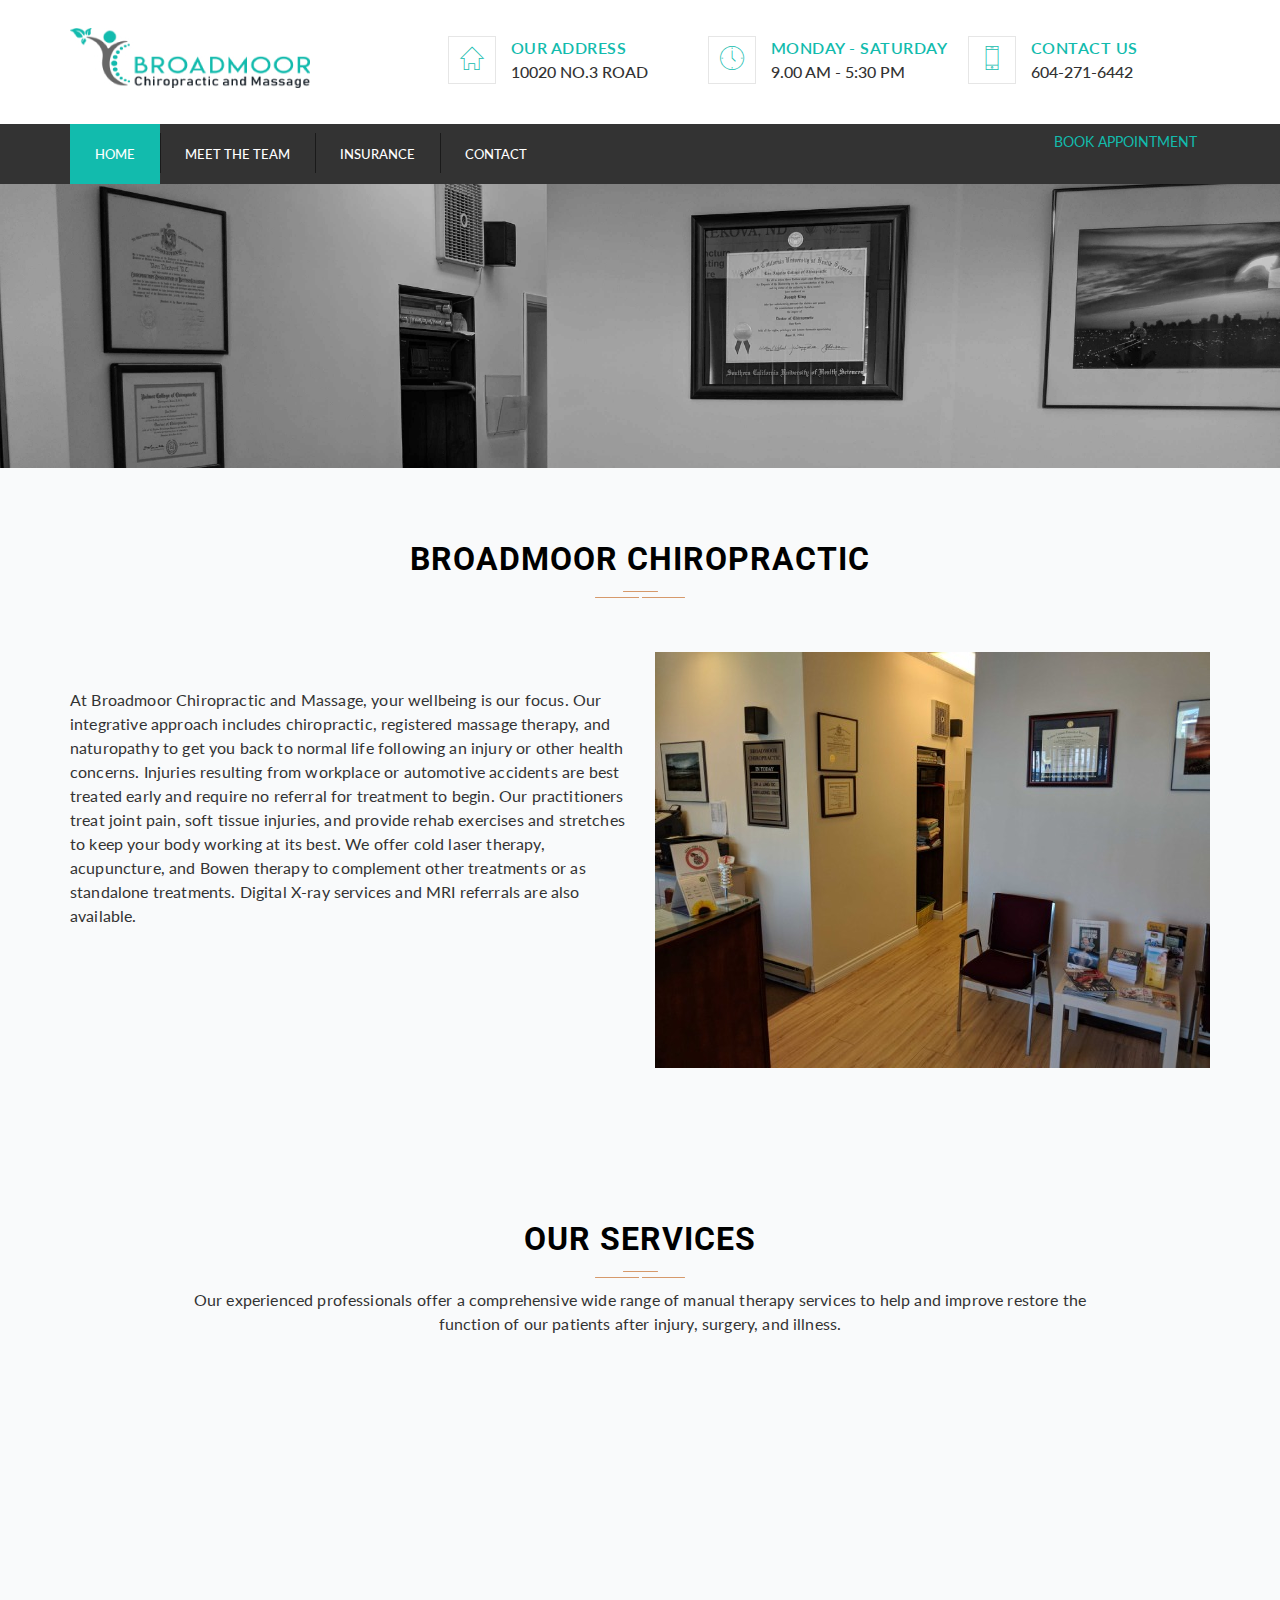
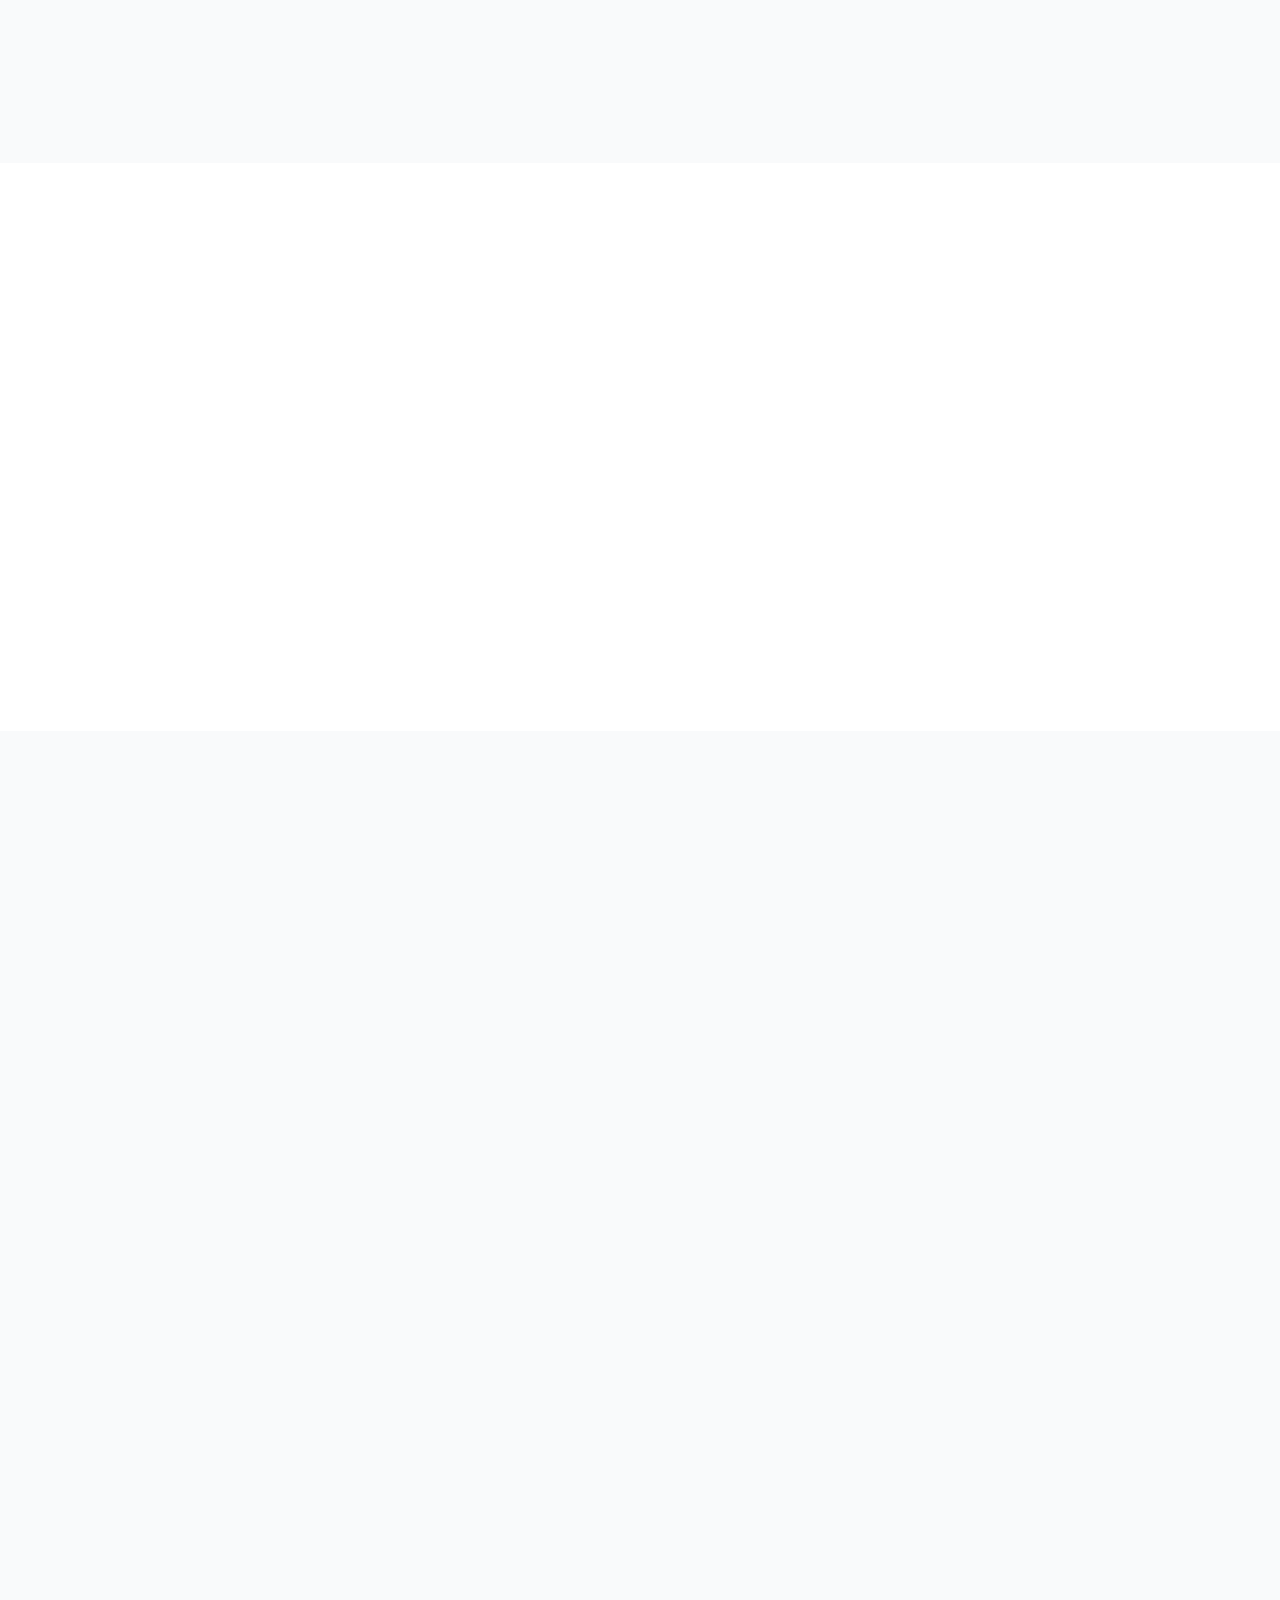
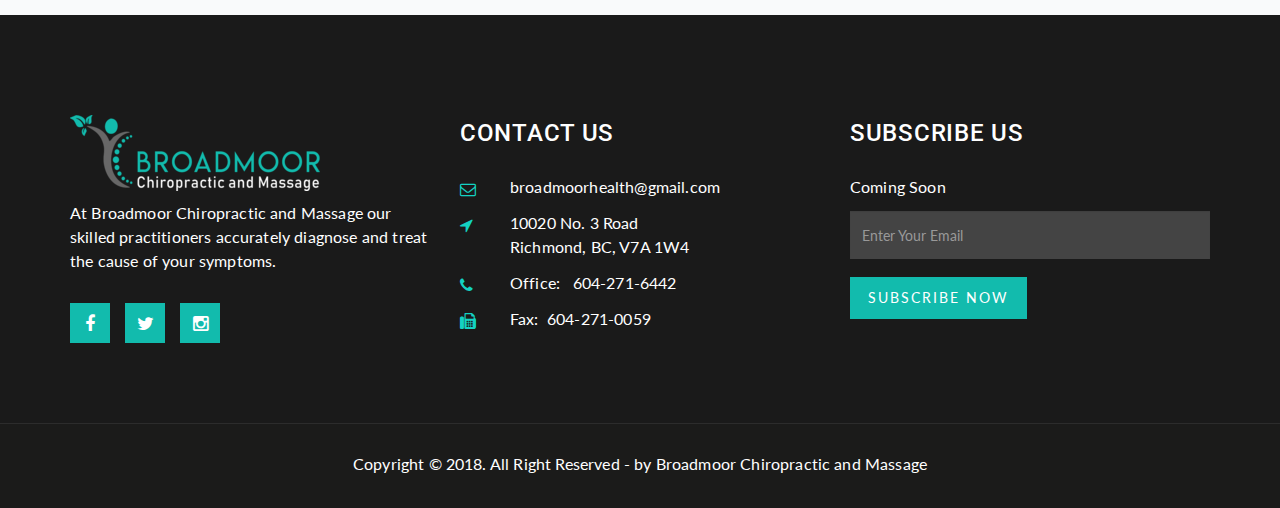
<file: index.html>
<!DOCTYPE html>
<html>

<head>
    <!-- Global site tag (gtag.js) - Google Analytics -->
<script async src="https://www.googletagmanager.com/gtag/js?id=UA-125228743-2"></script>
<script>
  window.dataLayer = window.dataLayer || [];
  function gtag(){dataLayer.push(arguments);}
  gtag('js', new Date());

  gtag('config', 'UA-125228743-2');
</script>

<meta name="google-site-verification" content="S-bQRifAbfthNqAdGtSTbKKVWZHfvDVPZmM517umaDc"/>
  <meta charset="utf-8">
  <title>Broadmoor Chiropractic</title>
  <meta name="viewport" content="width=device-width, initial-scale=1, maximum-scale=1">
  <meta name="description" content="At Broadmoor Chiropractic and Massage our skilled practitioners accurately diagnose and treat the cause of your symptoms.">
  <link rel="shortcut icon" href="images/faviconbroadmoor.png">
  <!-- HTML5 shim, for IE6-8 support of HTML5 elements -->
  <!--[if lt IE 9]>
          <script src="http://html5shim.googlecode.com/svn/trunk/html5.js"></script>
        <![endif]-->
  <!-- The styles -->
  <link href="css/font-awesome.min.css" rel="preload" type="text/css">
  <link href="css/broadmoor.css" rel="stylesheet" type="text/css">
      <link rel="stylesheet" href="css/styles.css">
  <link rel="canonical" href="https://broadmoorchiro.com/" />

  <meta name="keywords" content="Broadmoor, Chiropractic, Chiropractor, Massage, Naturopath, Joseph Ling, Rehab, Rehabilitation, Soft tissue, ART, MRT, Richmond, headache, neck, pain, shoulder, arm, knee, back, low, strain, muscle, pull, bc, physio, physiotherapist, cupping, acupunture, bowen, icbc, worksafe, wsbc, sports, injury, best, chiro, laser, therapy, klassen, nixdorf, steveston, ironwood">
  <link rel="icon" href="images/faviconbroadmoor.png"> </head>


<body>
  <!--  HEADER -->
  <header class="main-header clearfix">
    <section class="header-wrapper navgiation-wrapper"></section>
  </header>
  <div class="fbone-header-top">
    <div class="container">
      <div class="row">
        <div class="col-md-4 col-sm-12 fbone-col-logo">
          <div class="fbone-logo">
            <a href="index.html">
              <img src="images/chiropractorheader.jpg" alt="Broadmoor Chiropractic Logo" height="60" width="240
250
250"> </a>
          </div>
          <!-- end .fbone-logo  -->
        </div>
        <!-- end .col-md-3  -->
        <div class="col-md-8 hidden-sm hidden-xs">
          <div class="row">
            <div class="col-md-4">
              <div class="repair-icon-box">
                <div class="icon-container">
                  <span class="icon icon-basic-home"></span>
                </div>
                <div class="text">
                  <span class="head-heading text-primary">Our Address</span>
                  <span class="head-content">
                    <b>10020 no.3 Road</b>
                  </span>
                </div>
              </div>
              <!-- end .repair-icon-box  -->
            </div>
            <!-- end .col-md-4  -->
            <div class="col-md-4">
              <div class="repair-icon-box">
                <div class="icon-container">
                  <i class="icon icon-basic-clock"></i>
                </div>
                <div class="text">
                  <span class="head-heading">Monday - Saturday</span>
                  <span class="head-content">9.00 Am - 5:30 pm</span>
                </div>
              </div>
              <!-- end .repair-icon-box  -->
            </div>
            <!-- end .col-md-4  -->
            <div class="col-md-4">
              <div class="repair-icon-box">
                <div class="icon-container">
                  <i class="icon icon-basic-smartphone"></i>
                </div>
                <div class="text">
                  <span class="head-heading">Contact Us</span>
                  <span class="head-content">604-271-6442</span>
                </div>
              </div>
              <!-- end .repair-icon-box  -->
            </div>
            <!-- end .col-md-4  -->
          </div>
          <!-- end .row  -->
        </div>
        <!-- end .col-md-8  -->
      </div>
      <!-- end .row  -->
    </div>
    <!-- end .container  -->
  </div>
  <div class="navbar navbar-default">
    <div class="container clearfix">
      <div class="navbar-collapse collapse pull-left">
        <ul class="nav navbar-nav">
          <li class="drop">
            <a href="index.html" title="Home Layout 01" class="link-active bg-secondary">Home</a>
          </li>
          <li>
            <a href="team.html" title="About Us">Meet the team</a>
            <ul class="drop-down"></ul>
          </li>
          <li>
            <a href="insurance.html" title="Services" class="">Insurance</a>
          </li>
          <li>
            <a href="contact.html">Contact</a>
          </li>
        </ul>
        <!-- end .nav .navbar-nav  -->
      </div>
      <div class="navbar-header pull-right">
        <button type="button" class="navbar-toggle" data-toggle="collapse" data-target=".navbar-collapse">
          <span class="icon-bar"></span>
          <span class="icon-bar"></span>
          <span class="icon-bar"></span>
        </button>
        <div class="navbar-donation hidden-sm hidden-xs bg-secondary">
          <ul>
            <li>
              <a class="btn top-donate-btn" href="https://broadmoor.janeapp.com/#/staff_member/1" title="BOOK APPOINTMENT">BOOK APPOINTMENT</a>
            </li>
          </ul>
        </div>
      </div>
    </div>
    <!-- end .container  -->
  </div>
  <!-- end main-header  -->
  <!--  HOME 2 BANNER BLOCK  -->
  <section class="section-banner" style="background-image: url('images/broadmoorchiropracticlobby.jpg');background-position:right center;">
    <div class="container wow fadeInUp">
      <div class="row">
        <div class="col-md-12 col-sm-12 text-center">
          <div class="banner-content">
            <h2 class="text-primary"></h2>
            <h3 class=""></h3>
          </div>
        </div>
        <!-- end .col-md-12  -->
      </div>
    </div>
  </section>
  <!--  HOME HIGHLIGHTS SECTION 1 -->
  <!--  end our-services -->
  <!--  SERVICE SECTION -->
  <section class="section-content-block section-about-us section-secondary-bg">
    <div class="container">
      <div class="row section-heading-wrapper">
        <div class="col-md-10 col-md-offset-1 col-sm-12 text-center">
          <h2>Broadmoor Chiropractic</h2>
          <p></p>
        </div>
        <!-- end .col-sm-10  -->
      </div>
      <!--  end .row  -->
      <div class="row wow fadeInUp">
        <div class="col-lg-6 col-md-6 col-sm-12 col-xs-12">
          <div class="about-details">
            <p>
              <br> </p>
            <p> At Broadmoor Chiropractic and Massage, your wellbeing is our focus. Our integrative approach includes chiropractic, registered massage therapy, and naturopathy to get you back to normal life following an injury or other health concerns. Injuries
              resulting from workplace or automotive accidents are best treated early and require no referral for treatment to begin.&nbsp;Our practitioners treat joint pain, soft tissue injuries, and provide rehab exercises and stretches to keep your
              body working at its best. We offer cold laser therapy, acupuncture, and Bowen therapy to complement other treatments or as standalone treatments. Digital X-ray services and MRI referrals are also available.</p>
            <ul></ul>
          </div>
          <!--  end .about-details -->
        </div>
        <!--  end .col-lg-6 col-md-6 col-sm-12 col-xs-12 -->
        <div class="col-lg-6 col-md-6 col-sm-12 col-xs-12">
          <figure class="demo-img">
            <a class="venobox" data-vbtype="video" data-autoplay="true" href="https://www.youtube.com/watch?v=nrJtHemSPW4"></a>
            <img src="images/lobbybroadmoor.jpg" alt="Broadmoor Chiropractic Lobby"> </figure>
          <!-- end .cause-img  -->
        </div>
        <!--  end .col-lg-6 col-md-6 col-sm-12 col-xs-12  -->
      </div>
      <!--  end .row  -->
    </div>
    <!--  end .container  -->
  </section>
  <section class="section-content-block section-services section-secondary-bg">
    <div class="container">
      <div class="row section-heading-wrapper">
        <div class="col-md-10 col-md-offset-1 col-sm-12 text-center">
          <h2>OUR SERVICES</h2>
          <p> Our experienced professionals offer a comprehensive wide range of manual therapy services to help and improve restore the function of our patients after injury, surgery, and illness. </p>
        </div>
        <!-- end .col-sm-10  -->
      </div>
      <!--  end .row  -->
      <div class="row wow fadeInUp">
        <div class="col-lg-4 col-md-4 col-sm-12 col-xs-12">
          <div class="service-layout-1">
            <div class="service-content">
              <h3 class="service-heading">Massage Therapy</h3>
              <p class="service-description">Soft tissue, deep tissue, Swedish, and sports massages. Specialized appointments can be made for your specific needs to alleviate chronic pain, overworked muscles, and tensions in the body.&nbsp;</p>
              <a href="https://amyluong.janeapp.com/#/list"
                class="read-more">Book Appointment</a>
            </div>
          </div>
        </div>
        <div class="col-lg-4 col-md-4 col-sm-12 col-xs-12">
          <div class="service-layout-1 middle">
            <div class="service-content">
              <h3 class="service-heading">Chiropractic</h3>
              <p class="service-description">Diagnosis and treatment of all musculoskeletal conditions including pain in the back, neck, and extremities. Through adjustments, soft tissue work, and rehabilitation, we help your body to heal itself without surgery or medication. </p>
              <a href="https://broadmoor.janeapp.com/#/list" class="read-more bg-primary text-primary">Book Appointment</a>
            </div>
          </div>
        </div>
        <div class="col-lg-4 col-md-4 col-sm-12 col-xs-12">
          <div class="service-layout-1">
            <div class="service-content">
              <h3 class="service-heading">Naturopathy</h3>
              <p class="service-description">Holistic medicine that gets to the root of the cause and without getting stuck on the symptoms. We will guide you through the self-healing process where nutrition and exercise are your medicine.&nbsp;</p>
              <a class="read-more">Call To book</a>
            </div>
          </div>
        </div>
      </div>
      <!--  end .row  -->
      <div class="row">
        <div class="col-sm-12 col-md-4 col-md-offset-4 text-center"></div>
      </div>
      <!-- end .row  -->
    </div>
    <!--  end .container  -->
  </section>
  <!--  end .section-how-we-work -->
  <!-- TEAM SECTION 2 -->
  <!--  end .section-our-team -->
  <!-- CLIENT TESTIMONIAL SECTION  -->
  <section class="section-content-block section-price-plan">
    <div class="container wow fadeInUp">
      <!--  end .row  -->
      <div class="row">
        <div class="col-lg-4 col-md-4 col-sm-6 col-xs-12">
          <div class="pricing-container text-center margin-bottom-30">
            <div class="Priceing-heading text-center">
              <h3 class="pricing-container-title">Office Hours</h3>
            </div>
            <div class="price-content">
              <div class="pricing-container-pricing">
                <span class="plan-price"></span>
                <span class="plan-currency"></span>
              </div>
              <ul class="price-table">
                <li class="price-table-item">Monday 9:00am - 5:30pm &nbsp;
                  <br>Tuesday 9:00am - 5:30pm &nbsp;
                  <br>Wednesday 9:00am - 5:30pm &nbsp;
                  <br>Thursday 9:00am - 5:30pm
                  <br>&nbsp; Friday 9:00am - 5:30pm
                  <br>&nbsp; Saturday 9:00am - 2:00pm&nbsp;
                  <br>&nbsp;Sunday Closed</li>
              </ul>
            </div>
          </div>
          <!-- end .pricing-container  -->
        </div>
        <!-- end .col-md-3  -->
        <div class="col-lg-4 col-md-4 col-sm-6 col-xs-12">
          <div class="pricing-container text-center margin-bottom-30">
            <div class="Priceing-heading text-center">
              <h3 class="pricing-container-title">Fees</h3>
            </div>
            <div class="price-content">
              <div class="pricing-container-pricing">
                <span class="plan-price"></span>
                <span class="plan-currency"></span>
              </div>
              <ul class="price-table">
                <li class="price-table-item">Chiropractic $45</li>
                <li class="price-table-item">Massage&nbsp;</li>
                <li class="price-table-item">30 min- $63 tax inlcluded</li>
                <li class="price-table-item">60 min- $110.25 tax included</li>
                <li class="price-table-item">Please call for Naturopathy Rates</li>
              </ul>
            </div>
          </div>
          <!-- end .pricing-container  -->
        </div>
        <!-- end .col-md-3  -->
        <div class="col-lg-4 col-md-4 col-sm-6 col-xs-12">
          <div class="pricing-container text-center margin-bottom-30">
            <div class="Priceing-heading text-center">
              <h3 class="pricing-container-title">What's New?</h3>
            </div>
            <div class="price-content">
              <div class="pricing-container-pricing">
                <span class="plan-price"></span>
                <span class="plan-currency"></span>
              </div>
              <ul class="price-table">
                <li class="price-table-item">
                  <a>We have a new website</a>
                </li>
                <li class="price-table-item">
                  <a href="team.html">Welcome to the team Dr. Ling</a>
                </li>
                <li class="price-table-item">
                  <a href="team.html">Welcome to the team Dr. Hela</a>
                </li>
                <li class="price-table-item">
                  <a href="Http://www.facebook.com/broadmoorhealth">Check out our Facebook Page</a>
                </li>
                <li class="price-table-item">
                  <a href="http://broadmoor.janeapp.com">Online Booking</a>
                </li>
              </ul>
            </div>
          </div>
          <!-- end .pricing-container  -->
        </div>
        <!-- end .col-md-3  -->
      </div>
      <!-- end .row  -->
    </div>
    <!-- end .container  -->
  </section>
  <section class="section-client-testimonial section-content-block section-secondary-bg">
    <div class="container wow fadeInUp">
      <div class="row section-heading-wrapper">
        <div class="col-md-10 col-md-offset-1 col-sm-12 text-center">
          <h2>Our Testimonials</h2>
          <p>  </p>
        </div>
        <!-- end .col-sm-10  -->
      </div>
      <!-- end .row  -->
      <div class="row">
        <div class="testimonial-container owl-carousel" data-items="1">
          <div class="col-lg-6 col-md-6 col-sm-12 col-xs-12">
            <div class="testimony-layout-2">
              <p class="testimony-text"> I Have been having shoulder and hip problem for more than 5 - 8 years and instantly after 3-4 sessions I am almost brand new! I am very thankful and wished I knew about them sooner! </p>
              <h6>Edwin Amador</h6>
              <h4></h4>
            </div>
            <!-- end .testimony-layout-1  -->
          </div>
          <div class="col-lg-6 col-md-6 col-sm-12 col-xs-12">
            <div class="testimony-layout-2">
              <p class="testimony-text"> I was having pain in my shoulder by getting back into tennis too quickly, combined with too much rec. softball. I couldn't serve in tennis without deep pain in the front of my shoulder, and throwing more than one or two softballs with any
                force sent sharp pain through my shoulder. I thought I had a tear in my rotator cuff, but within about 5 minutes of several simple motions with my arm he had diagnosed the issue. Dr. Ling had a series of deep stretches he put my arm through
                along with several minor adjustments. He also gave me a handful of small exercises to work through during the week. I met with Dr. Ling about twice a week and within about 2 appointments I saw noticeable improvement in my arms range of
                motion without pain. After about a month my range of motion was back to what it was supposed to be, and the pain was gone. I have continued to see Dr. Ling, with less frequency, as I have started to use my shoulder again, and I am glad
                to report I am pain free! I highly recommend Dr. Ling if you have any sports related injuries to yourself that won't go away! </p>
              <h6>Josh Blue</h6>
              <h4 class="bq-author-info"></h4>
            </div>
            <!-- end .testimony-layout-1  -->
          </div>
          <div class="col-lg-6 col-md-6 col-sm-12 col-xs-12">
            <div class="testimony-layout-2">
              <p class="testimony-text"> Dr. Ling has been a tremendous help with my shoulders, back and knees. I'm very thankful he is working here now. Treatments are fairly similar to how Dr. Klassen's were so you won't be disappointed! </p>
              <h6>Weilan Tong</h6>
              <h4 class="bq-author-info"></h4>
            </div>
            <!-- end .testimony-layout-1  -->
                </div>
          <div class="col-lg-6 col-md-6 col-sm-12 col-xs-12">
            <div class="testimony-layout-2">
              <p class="testimony-text"> After my accident, I went to go see Dr. Ling. I suffered from headaches and dizziness, but his treatments were very gentle. He also taught me how to do some exercises to help reduce my symptoms. After a few sessions with Dr. Ling, I definitely felt my neck wasn’t as tight and my headaches reduced significantly. Dr. Ling is very knowledgeable and easy to talk to. I would definitely recommend him to my friends and family!
 </p>
              <h6>Gracia Chung</h6>
              <h4 class="bq-author-info"></h4>
            </div>
            <!-- end .testimony-layout-1  -->
          </div>
          <div class="col-lg-6 col-md-6 col-sm-12 col-xs-12">
            <div class="testimony-layout-2">
              <p class="testimony-text"> After hurting my forearm mountain biking, Dr Ling was able to release most of the pain and discomfort very quickly with specific movements and massaging.  He showed me some exercises that I could do at home which also helped forearm heal faster.  About two weeks later I was back to normal
 </p>
              <h6>Pascal Baptiste</h6>
              <h4 class="bq-author-info"></h4>
            </div>
            <!-- end .testimony-layout-1  -->
          </div>
        </div>
        <!-- end .testimonial-container  -->
      </div>
      <!-- end row  -->
    </div>
    <!-- end .container  -->
  </section>
  <!--  end .section-client-testimonial -->
  <!--  APPOINTMENT SECTION  -->
  <!--  end .appointment-section  -->
  <!--  GALLERY CONTENT  -->
  <!-- end .section-content-block  -->
  <!-- BLOG SECTION  -->
  <!--  end .section-latest-blog -->
  <!-- START FOOTER  -->
  <footer>
    <section class="footer-widget-area footer-widget-area-bg">
      <div class="container">
        <div class="row">
          <div class="col-lg-4 col-md-4 col-sm-12">
            <div class="footer-widget">
              <div class="sidebar-widget-wrapper">
                <div class="textwidget">
                  <img src="images/Broadmoorfooter.png" alt="Broadmoor logo" height="76" width="250">
                  <p>At Broadmoor Chiropractic and Massage our skilled practitioners accurately diagnose and treat the cause of your symptoms.</p>
                  <div class="social-icons clearfix">
                    <a href="https://www.facebook.com/broadmoorhealth/">
                      <i class="fa fa-facebook"></i>
                    </a>
                    <a href="#">
                      <i class="fa fa-twitter"></i>
                    </a>
                    <a href="#">
                      <i class="fa fa-instagram"></i>
                    </a>
                  </div>
                </div>
              </div>
              <!-- end .footer-widget-wrapper  -->
            </div>
            <!--  end .footer-widget  -->
          </div>
          <!--  end .col-md-3 col-sm-6 -->
          <div class="col-lg-4 col-md-4 col-sm-12">
            <div class="footer-widget">
              <div class="sidebar-widget-wrapper">
                <div class="footer-widget-header clearfix">
                  <h3>Contact Us</h3>
                </div>
                <!--  end .footer-widget-header -->
                <div class="textwidget contact-details">
                  <i class="fa fa-envelope-o fa-contact"></i>
                  <p>
                    <a href="mailto:broadmoorhealth@gmail.com">broadmoorhealth@gmail.com</a>
                  </p>
                  <i class="fa fa-location-arrow fa-contact"></i>
                  <p>10020 No. 3 Road
                    <br>Richmond, BC,&nbsp;V7A 1W4</p>
                  <i class="fa fa-phone fa-contact"></i>
                  <p>Office: &nbsp;
                    <a href="tel:+16042716442">604-271-6442</a>
                  </p>
                  <i class="fa fa-fax fa-contact"></i>
                  <p>Fax: &nbsp;604-271-0059</p>
                </div>
              </div>
              <!-- end .footer-widget-wrapper  -->
            </div>
            <!--  end .footer-widget  -->
          </div>
          <!--  end .col-md-3 col-sm-6 -->
          <div class="col-lg-4 col-md-4 col-sm-12">
            <div class="footer-widget">
              <div class="sidebar-widget-wrapper">
                <div class="footer-widget-header clearfix">
                  <h3>Subscribe Us</h3>
                </div>
                <p>Coming Soon</p>
                <div class="footer-subscription">
                  <p>
                    <input class="form-control" type="email" id="mc4wp_email" name="EMAIL" placeholder="Enter Your Email" required=""> </p>
                  <p>
                    <input class="btn btn-default" type="submit" value="Subscribe Now"> </p>
                </div>
              </div>
            </div>
          </div>
          <!--  end .col-md-3 col-sm-6 -->
        </div>
        <!-- end row  -->
      </div>
      <!-- end container  -->
    </section>
    <!--  end .footer-widget-area  -->
    <!--FOOTER CONTENT  -->
    <section class="footer-contents">
      <div class="container">
        <div class="row clearfix">
          <div class="col-md-12 col-sm-12 text-center">
            <p class="copyright-text"> Copyright © 2018. All Right Reserved - by Broadmoor Chiropractic and Massage</p>
          </div>
          <!-- end .col-sm-6  -->
        </div>
      </div>
    </section>
  </footer>
  <!-- END FOOTER  -->
  <!-- Back To Top Button  -->
  <a id="backTop">Back To Top</a>
  <script src="js/jquery.min.js"></script>
  <script src="js/bootstrap.min.js"></script>
  <script src="js/wow.min.js"></script>
  <script src="js/jquery.backTop.min.js "></script>
  <script src="js/waypoints.min.js"></script>
  <script src="js/waypoints-sticky.min.js"></script>
  <script src="js/owl.carousel.min.js"></script>
  <script src="js/jquery.stellar.min.js"></script>
  <script src="js/jquery.counterup.min.js"></script>
  <script src="js/venobox.min.js"></script>
  <script src="js/custom-scripts.js"></script>
 
</body>

</html>
</file>
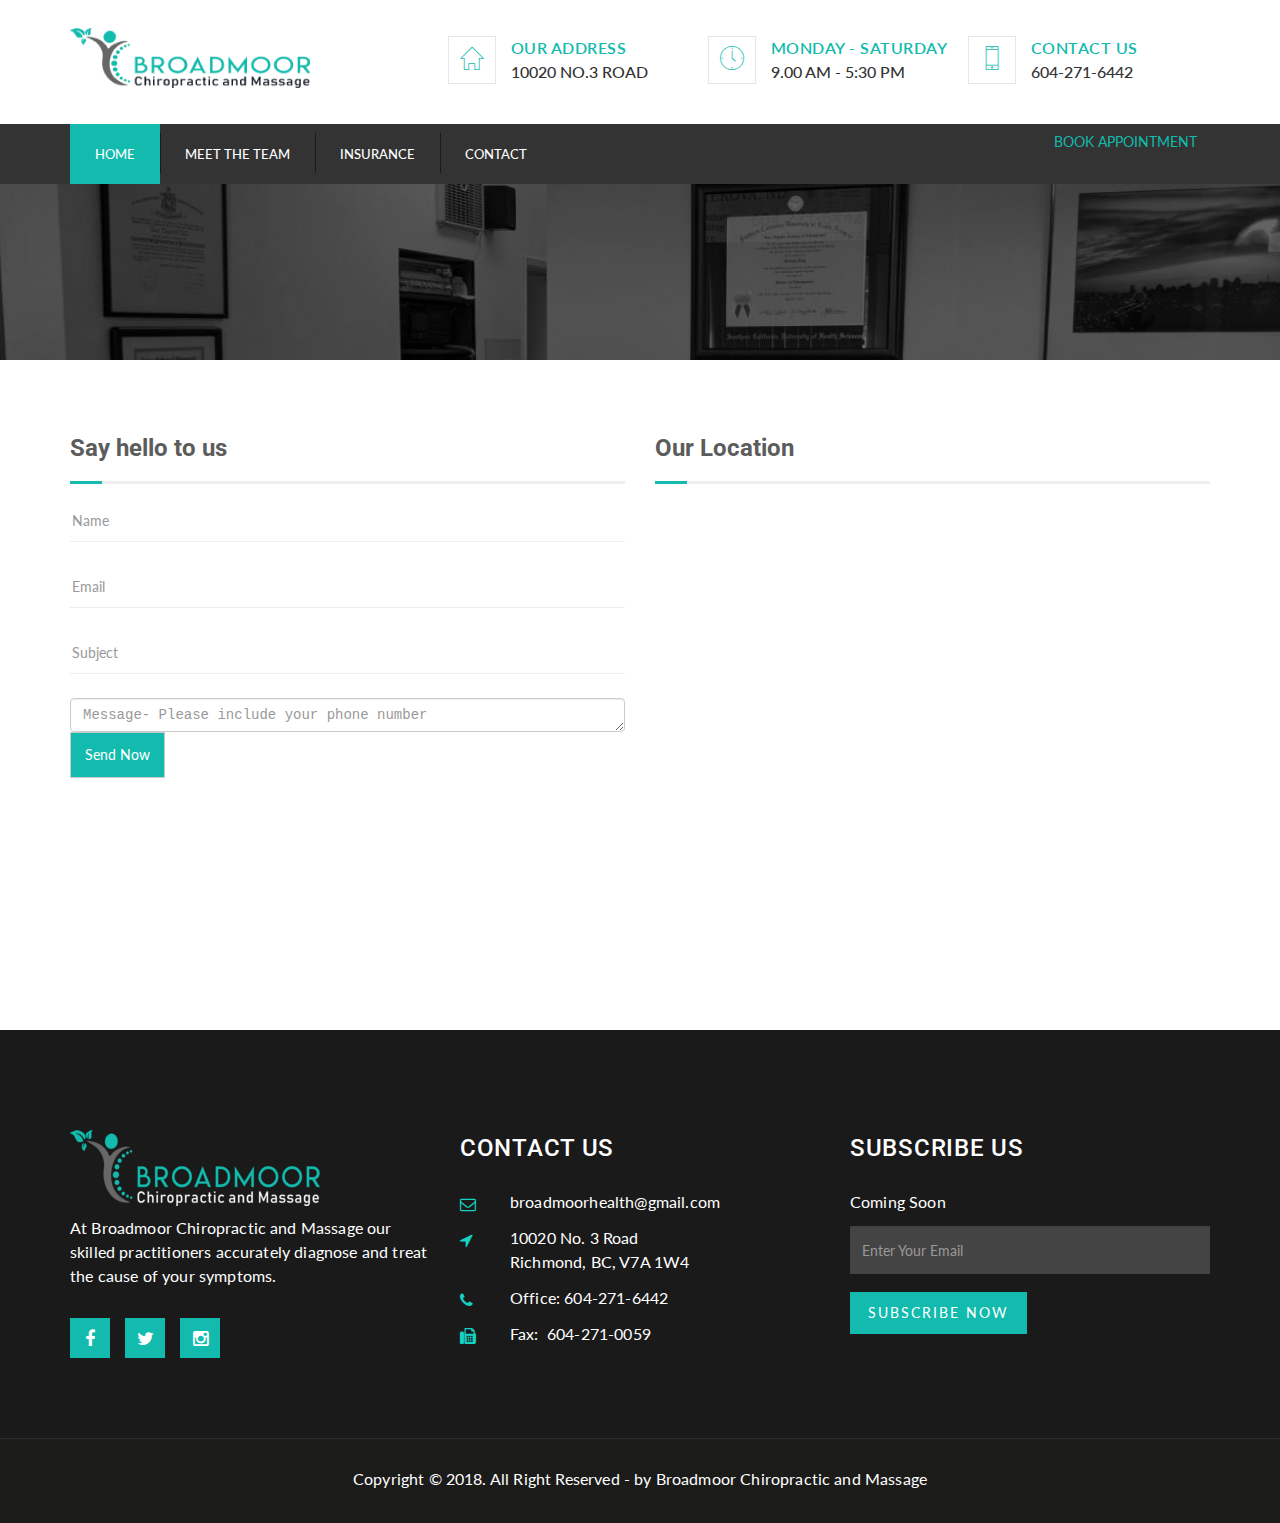
<file: contact.html>
<!DOCTYPE html>
<html>

<head>
    <!-- Global site tag (gtag.js) - Google Analytics -->
<script async src="https://www.googletagmanager.com/gtag/js?id=UA-125228743-2"></script>
<script>
  window.dataLayer = window.dataLayer || [];
  function gtag(){dataLayer.push(arguments);}
  gtag('js', new Date());

  gtag('config', 'UA-125228743-2');
</script>

  <meta charset="utf-8">
  <title>Broadmoor Chiropractic - Contact</title>
  <meta name="viewport" content="width=device-width, initial-scale=1, maximum-scale=1">
  <meta name="description">
  <link rel="shortcut icon" href="images/faviconbroadmoor.png">
  <!-- HTML5 shim, for IE6-8 support of HTML5 elements -->
  <!--[if lt IE 9]>
          <script src="http://html5shim.googlecode.com/svn/trunk/html5.js"></script>
        <![endif]-->
  <!-- The styles -->
  <link rel="stylesheet" href="css/bootstrap.min.css">
  <link href="fonts/flaticon.css" rel="stylesheet" type="text/css">
  <link href="css/font-awesome.min.css" rel="stylesheet" type="text/css">
  <link href="css/icon-styles.css" rel="stylesheet" type="text/css">
  <link href="css/animate.css" rel="stylesheet" type="text/css">
  <link href="css/owl.carousel.css" rel="stylesheet" type="text/css">
  <link href="css/venobox.css" rel="stylesheet" type="text/css">
  <link rel="stylesheet" href="css/styles.css">
  <link rel="icon" href="images/faviconbroadmoor.png">
  <link rel="canonical" href="https://broadmoorchiro.com/contact.html/" />

  <meta name="keywords" content="Chiropractor">
</head>

<body>
  <!--  HEADER -->
  <header class="main-header clearfix">
    <section class="header-wrapper navgiation-wrapper"></section>
  </header>
  <div class="fbone-header-top">
    <div class="container">
      <div class="row">
        <div class="col-md-4 col-sm-12 fbone-col-logo">
          <div class="fbone-logo">
            <a href="index.html">
              <img src="images/chiropractorheader.jpg" alt="Logo" height="60" width="240
250
250"> </a>
          </div>
          <!-- end .fbone-logo  -->
        </div>
        <!-- end .col-md-3  -->
        <div class="col-md-8 hidden-sm hidden-xs">
          <div class="row">
            <div class="col-md-4">
              <div class="repair-icon-box">
                <div class="icon-container">
                  <span class="icon icon-basic-home"></span>
                </div>
                <div class="text">
                  <span class="head-heading text-primary">Our Address</span>
                  <span class="head-content">
                    <b>10020 no.3 Road</b>
                  </span>
                </div>
              </div>
              <!-- end .repair-icon-box  -->
            </div>
            <!-- end .col-md-4  -->
            <div class="col-md-4">
              <div class="repair-icon-box">
                <div class="icon-container">
                  <i class="icon icon-basic-clock"></i>
                </div>
                <div class="text">
                  <span class="head-heading">Monday - Saturday</span>
                  <span class="head-content">9.00 Am - 5:30 pm</span>
                </div>
              </div>
              <!-- end .repair-icon-box  -->
            </div>
            <!-- end .col-md-4  -->
            <div class="col-md-4">
              <div class="repair-icon-box">
                <div class="icon-container">
                  <i class="icon icon-basic-smartphone"></i>
                </div>
                <div class="text">
                  <span class="head-heading">Contact Us</span>
                  <span class="head-content">604-271-6442</span>
                </div>
              </div>
              <!-- end .repair-icon-box  -->
            </div>
            <!-- end .col-md-4  -->
          </div>
          <!-- end .row  -->
        </div>
        <!-- end .col-md-8  -->
      </div>
      <!-- end .row  -->
    </div>
    <!-- end .container  -->
  </div>
  <div class="navbar navbar-default">
    <div class="container clearfix">
      <div class="navbar-collapse collapse pull-left">
        <ul class="nav navbar-nav">
          <li class="drop">
            <a href="index.html" title="Home Layout 01" class="link-active bg-secondary">Home</a>
          </li>
          <li>
            <a href="team.html" title="About Us">Meet the team</a>
            <ul class="drop-down"></ul>
          </li>
          <li>
            <a href="insurance.html" title="Services" class="">Insurance</a>
          </li>
          <li>
            <a href="contact.html">Contact</a>
          </li>
        </ul>
        <!-- end .nav .navbar-nav  -->
      </div>
      <div class="navbar-header pull-right">
        <button type="button" class="navbar-toggle" data-toggle="collapse" data-target=".navbar-collapse">
          <span class="icon-bar"></span>
          <span class="icon-bar"></span>
          <span class="icon-bar"></span>
        </button>
        <div class="navbar-donation hidden-sm hidden-xs bg-secondary">
          <ul>
            <li>
              <a class="btn top-donate-btn" href="https://broadmoor.janeapp.com/#/staff_member/1" title="BOOK APPOINTMENT">BOOK APPOINTMENT</a>
            </li>
          </ul>
        </div>
      </div>
    </div>
    <!-- end .container  -->
  </div>
  <!-- end main-header  -->
  <!--  PAGE HEADING -->
  <section class="page-header" style="background-image: url('images/broadmoorchirolobby.jpg'); background-position:right center; background-repeat: no-repeat;">
    <div class="container">
      <div class="row">
        <div class="col-sm-6">
          <h3></h3>
        </div>
        <div class="col-sm-6">
          <p class="page-breadcrumb"></p>
        </div>
      </div>
      <!-- end .row  -->
    </div>
    <!-- end .container  -->
  </section>
  <!-- end .page-header  -->
  <section class="section-content-block section-contact-block">
    <div class="container">
      <div class="row">
        <div class="col-sm-6 wow fadeInLeft">
          <div class="contact-form-block">
            <h2 class="contact-title">Say hello to us</h2>
            <form role="form" action="#" method="post" id="contact-form">
              <div class="form-group">
                <input type="text" class="form-control" id="user_name" name="user_name" placeholder="Name" data-msg="Please Write Your Name" draggable="true"> </div>
              <div class="form-group">
                <input type="email" class="form-control" id="user_email" name="user_email" placeholder="Email" data-msg="Please Write Your Valid Email"> </div>
              <div class="form-group">
                <input type="text" class="form-control" id="email_subject" name="email_subject" placeholder="Subject" data-msg="Please Write Your Message Subject"> </div>
              <div class="form-group">
                <textarea class="form-control" rows="" name="email_message" id="email_message" placeholder="Message- Please include your phone number" data-msg="Please Write Your Message"></textarea>
              </div>
              <div class="form-group">
                <button type="submit" class="btn btn-custom">Send Now</button>
              </div>
            </form>
          </div>
          <!-- end .contact-form-block  -->
        </div>
        <!--  end col-sm-6  -->
        <div class="col-sm-6 wow fadeInRight">
          <h2 class="contact-title">Our Location</h2>
          <iframe src="https://www.google.com/maps/embed?pb=!1m18!1m12!1m3!1d2610.1365113650026!2d-123.13886368396318!3d49.14103248871714!2m3!1f0!2f0!3f0!3m2!1i1024!2i768!4f13.1!3m3!1m2!1s0x5485e01fecc1e3e5%3A0x9a262c7ca1ac5ada!2sBroadmoor+Chiropractic+%26+Massage!5e0!3m2!1sen!2sca!4v1530898650160"
            width="600" height="450" frameborder="0" style="border:0" allowfullscreen=""></iframe>
          <!-- end .section-content-block  -->
        </div>
        <!--  end col-sm-6  -->
      </div>
      <!-- end row  -->
    </div>
    <!--  end .container -->
  </section>
  <!-- end .section-content-block  -->
  <!--  MAIN CONTENT  -->
  <!-- START FOOTER  -->
  <footer>
    <section class="footer-widget-area footer-widget-area-bg">
      <div class="container">
        <div class="row">
          <div class="col-lg-4 col-md-4 col-sm-12">
            <div class="footer-widget">
              <div class="sidebar-widget-wrapper">
                <div class="textwidget">
                  <img src="images/Broadmoorfooter.png" alt="footer-logo" width="250" height="76">
                  <p> At Broadmoor Chiropractic and Massage our skilled practitioners accurately diagnose and treat the cause of your symptoms. </p>
                  <div class="social-icons clearfix">
                    <a href="https://www.facebook.com/broadmoorhealth/">
                      <i class="fa fa-facebook"></i>
                    </a>
                    <a href="#">
                      <i class="fa fa-twitter"></i>
                    </a>
                    <a href="#">
                      <i class="fa fa-instagram"></i>
                    </a>
                  </div>
                </div>
              </div>
              <!-- end .footer-widget-wrapper  -->
            </div>
            <!--  end .footer-widget  -->
          </div>
          <!--  end .col-md-3 col-sm-6 -->
          <div class="col-lg-4 col-md-4 col-sm-12">
            <div class="footer-widget">
              <div class="sidebar-widget-wrapper">
                <div class="footer-widget-header clearfix">
                  <h3>Contact Us</h3>
                </div>
                <!--  end .footer-widget-header -->
                <div class="textwidget contact-details">
                  <i class="fa fa-envelope-o fa-contact"></i>
                  <p>
                    <a href="mailto:broadmoorhealth@gmail.com">broadmoorhealth@gmail.com</a>
                  </p>
                  <i class="fa fa-location-arrow fa-contact"></i>
                  <p>10020 No. 3 Road&nbsp;
                    <br>Richmond, BC,&nbsp;V7A 1W4</p>
                  <i class="fa fa-phone fa-contact"></i>
                  <p>Office:
                    <a href="tel:+16042716442">604-271-6442</a>
                  </p>
                  <i class="fa fa-fax fa-contact"></i>
                  <p>Fax: &nbsp;604-271-0059</p>
                </div>
              </div>
              <!-- end .footer-widget-wrapper  -->
            </div>
            <!--  end .footer-widget  -->
          </div>
          <!--  end .col-md-3 col-sm-6 -->
          <div class="col-lg-4 col-md-4 col-sm-12">
            <div class="footer-widget">
              <div class="sidebar-widget-wrapper">
                <div class="footer-widget-header clearfix">
                  <h3>Subscribe Us</h3>
                </div>
                <p>Coming Soon</p>
                <div class="footer-subscription">
                  <p>
                    <input id="mc4wp_email" class="form-control" required="" placeholder="Enter Your Email" name="EMAIL" type="email"> </p>
                  <p>
                    <input class="btn btn-default" value="Subscribe Now" type="submit"> </p>
                </div>
              </div>
            </div>
          </div>
          <!--  end .col-md-3 col-sm-6 -->
        </div>
        <!-- end row  -->
      </div>
      <!-- end container  -->
    </section>
    <!--  end .footer-widget-area  -->
    <!--FOOTER CONTENT  -->
    <section class="footer-contents">
      <div class="container">
        <div class="row clearfix">
          <div class="col-md-12 col-sm-12 text-center">
            <p class="copyright-text"> Copyright © 2018. All Right Reserved - by Broadmoor Chiropractic and Massage </p>
          </div>
          <!-- end .col-sm-6  -->
        </div>
      </div>
    </section>
  </footer>
  <!-- END FOOTER  -->
  <!-- Back To Top Button  -->
  <script src="js/jquery.min.js"></script>
  <script src="js/bootstrap.min.js"></script>
  <script src="js/wow.min.js"></script>
  <script src="js/jquery.backTop.min.js "></script>
  <script src="js/waypoints.min.js"></script>
  <script src="js/waypoints-sticky.min.js"></script>
  <script src="js/owl.carousel.min.js"></script>
  <script src="js/jquery.stellar.min.js"></script>
  <script src="js/jquery.counterup.min.js"></script>
  <script src="js/venobox.min.js"></script>
  <script src="https://maps.google.com/maps/api/js?sensor=true"></script>
  <script src="js/jquery.gmap.min.js"></script>
  <script src="js/custom-scripts.js"></script>
  
</body>

</html>
</file>
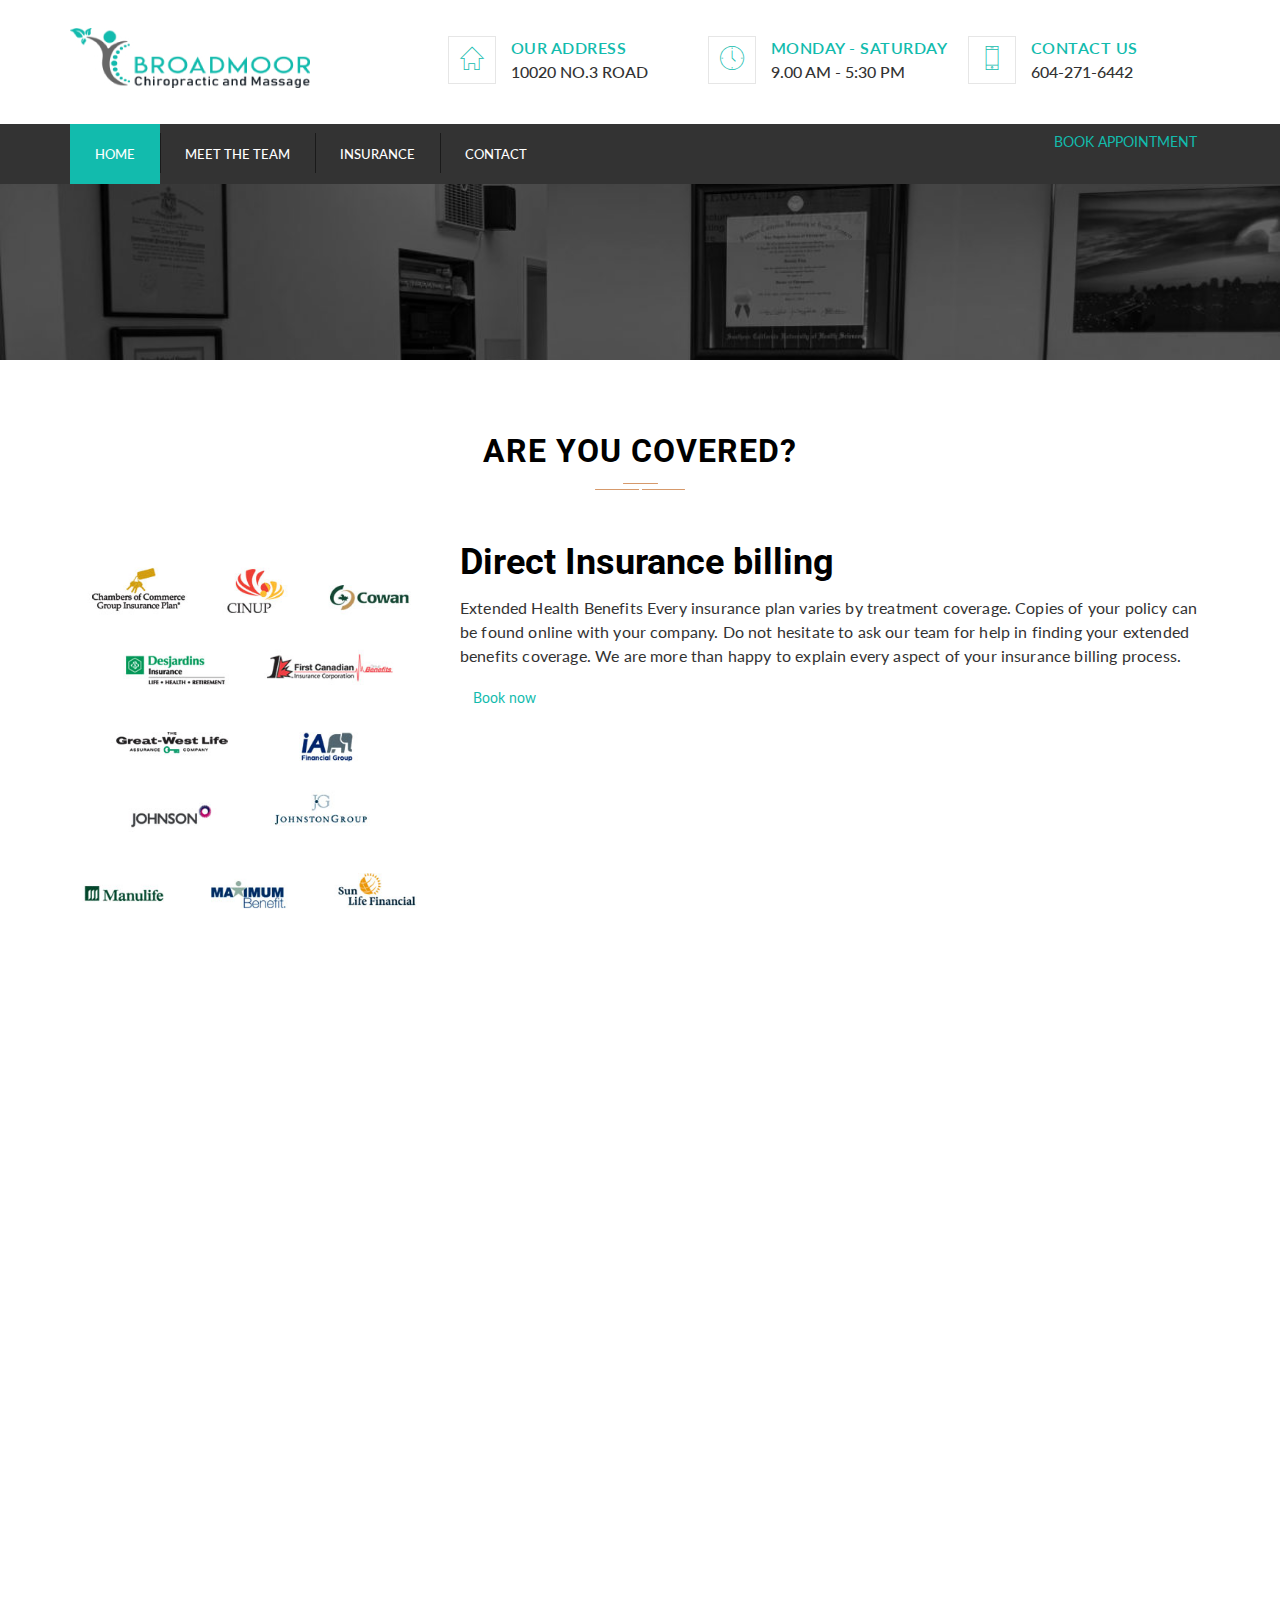
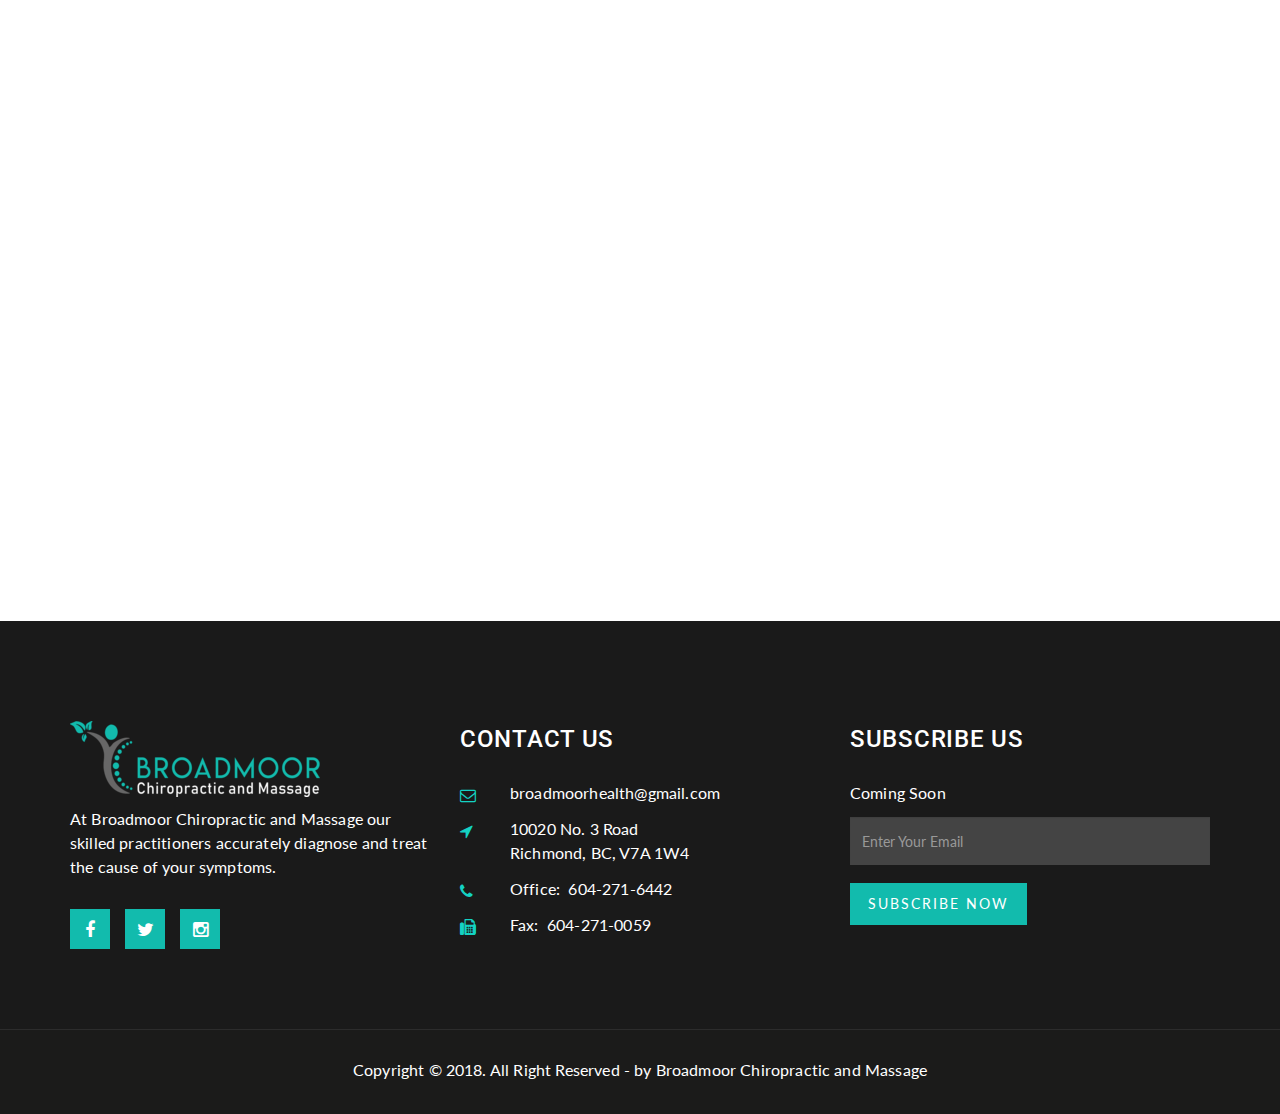
<file: insurance.html>
<!DOCTYPE html>
<html>

<head>
      <link rel="canonical" href="https://broadmoorchiro.com/insurance.html/"/>

    <!-- Global site tag (gtag.js) - Google Analytics -->
<script async src="https://www.googletagmanager.com/gtag/js?id=UA-125228743-2"></script>
<script>
  window.dataLayer = window.dataLayer || [];
  function gtag(){dataLayer.push(arguments);}
  gtag('js', new Date());

  gtag('config', 'UA-125228743-2');
</script>

  <meta charset="utf-8">
  <title>Broadmoor Chiropractic - Insurance</title>
  <meta name="viewport" content="width=device-width, initial-scale=1, maximum-scale=1">
  <meta name="description" content="Broadmoor Chiropractic and Massage">

  <link rel="shortcut icon" href="images/faviconbroadmoor.png">
  <!-- HTML5 shim, for IE6-8 support of HTML5 elements -->
  <!--[if lt IE 9]>
          <script src="http://html5shim.googlecode.com/svn/trunk/html5.js"></script>
        <![endif]-->
  <!-- The styles -->
  <link rel="stylesheet" href="css/bootstrap.min.css">
  <link href="fonts/flaticon.css" rel="stylesheet" type="text/css">
  <link href="css/font-awesome.min.css" rel="stylesheet" type="text/css">
  <link href="css/icon-styles.css" rel="stylesheet" type="text/css">
  <link href="css/animate.css" rel="stylesheet" type="text/css">
  <link href="css/owl.carousel.css" rel="stylesheet" type="text/css">
  <link href="css/venobox.css" rel="stylesheet" type="text/css">
  <link rel="stylesheet" href="css/styles.css">
  <link rel="icon" href="images/faviconbroadmoor.png"> </head>


<body>
  <!--  HEADER -->
  <header class="main-header clearfix">
    <section class="header-wrapper navgiation-wrapper"></section>
  </header>
  <div class="fbone-header-top">
    <div class="container">
      <div class="row">
        <div class="col-md-4 col-sm-12 fbone-col-logo">
          <div class="fbone-logo">
            <a href="index.html">
              <img src="images/chiropractorheader.jpg" alt="Logo" height="60" width="240
250
250"> </a>
          </div>
          <!-- end .fbone-logo  -->
        </div>
        <!-- end .col-md-3  -->
        <div class="col-md-8 hidden-sm hidden-xs">
          <div class="row">
            <div class="col-md-4">
              <div class="repair-icon-box">
                <div class="icon-container">
                  <span class="icon icon-basic-home"></span>
                </div>
                <div class="text">
                  <span class="head-heading text-primary">Our Address</span>
                  <span class="head-content">
                    <b>10020 no.3 Road</b>
                  </span>
                </div>
              </div>
              <!-- end .repair-icon-box  -->
            </div>
            <!-- end .col-md-4  -->
            <div class="col-md-4">
              <div class="repair-icon-box">
                <div class="icon-container">
                  <i class="icon icon-basic-clock"></i>
                </div>
                <div class="text">
                  <span class="head-heading">Monday - Saturday</span>
                  <span class="head-content">9.00 Am - 5:30 pm</span>
                </div>
              </div>
              <!-- end .repair-icon-box  -->
            </div>
            <!-- end .col-md-4  -->
            <div class="col-md-4">
              <div class="repair-icon-box">
                <div class="icon-container">
                  <i class="icon icon-basic-smartphone"></i>
                </div>
                <div class="text">
                  <span class="head-heading">Contact Us</span>
                  <span class="head-content">604-271-6442</span>
                </div>
              </div>
              <!-- end .repair-icon-box  -->
            </div>
            <!-- end .col-md-4  -->
          </div>
          <!-- end .row  -->
        </div>
        <!-- end .col-md-8  -->
      </div>
      <!-- end .row  -->
    </div>
    <!-- end .container  -->
  </div>
  <div class="navbar navbar-default">
    <div class="container clearfix">
      <div class="navbar-collapse collapse pull-left">
        <ul class="nav navbar-nav">
          <li class="drop">
            <a href="index.html" title="Home Layout 01" class="link-active bg-secondary">Home</a>
          </li>
          <li>
            <a href="team.html" title="About Us">Meet the team</a>
            <ul class="drop-down"></ul>
          </li>
          <li>
            <a href="insurance.html" title="Services" class="">Insurance</a>
          </li>
          <li>
            <a href="contact.html">Contact</a>
          </li>
        </ul>
        <!-- end .nav .navbar-nav  -->
      </div>
      <div class="navbar-header pull-right">
        <button type="button" class="navbar-toggle" data-toggle="collapse" data-target=".navbar-collapse">
          <span class="icon-bar"></span>
          <span class="icon-bar"></span>
          <span class="icon-bar"></span>
        </button>
        <div class="navbar-donation hidden-sm hidden-xs bg-secondary">
          <ul>
            <li>
              <a class="btn top-donate-btn" href="https://broadmoor.janeapp.com/#/staff_member/1" title="BOOK APPOINTMENT">BOOK APPOINTMENT</a>
            </li>
          </ul>
        </div>
      </div>
    </div>
    <!-- end .container  -->
  </div>
  <!-- end main-header  -->
  <!--  PAGE HEADING -->
  <section class="page-header" style="background-image: url('images/broadmoorchirolobby.jpg');">
    <div class="container">
      <div class="row">
        <div class="col-sm-6">
          <h3></h3>
        </div>
        <div class="col-sm-6">
          <p class="page-breadcrumb"></p>
        </div>
      </div>
      <!-- end .row  -->
    </div>
    <!-- end .container  -->
  </section>
  <!-- end .page-header  -->
  <!-- TEAM SECTION 2 -->
  <section class="section-content-block section-our-team section-pure-white-bg">
    <div class="container wow fadeInUp">
      <div class="row section-heading-wrapper">
        <div class="col-md-10 col-md-offset-1 col-sm-12 text-center">
          <h2 class="uppercase">Are you covered?</h2>
          <p></p>
        </div>
        <!-- end .col-sm-10  -->
      </div>
      <!-- end .row  -->
      <div class="row wow fadeInUp">
        <div class="col-lg-4 col-md-4 col-sm-12 col-xs-12">
          <div class="single-team">
            <figure class="team-member">
              <a href="#" title="ALEXANDER GARY">
                <img src="images/telusbilling.jpg" alt="Direct Billing Insurance"> </a>
            </figure>
            <!-- end. team-member  -->
          </div>
          <!--  end articles -->
        </div>
        <div class="col-lg-8 col-md-8 col-sm-12 col-xs-12">
          <div class="single-team-details">
            <article class="team-info">
              <h3>Direct Insurance billing</h3>
              <h4></h4>
              <p>Extended Health Benefits Every insurance plan varies by treatment coverage. Copies of your policy can be found online with your company. Do not hesitate to ask our team for help in finding your extended benefits coverage. We are more than
                happy to explain every aspect of your insurance billing process.&nbsp;</p>
            </article>
            <!-- end .author-social-box  -->
            <a class="btn btn-team-details" href="https://broadmoor.janeapp.com">Book now</a>
          </div>
        </div>
      </div>
      <!-- end .row  -->
    </div>
    <!-- end .container  -->
  </section>
  <section class="section-content-block section-our-team section-pure-white-bg">
    <div class="container wow fadeInUp">
      <!-- end .row  -->
      <div class="row wow fadeInUp">
        <div class="col-lg-4 col-md-4 col-sm-12 col-xs-12">
          <div class="single-team">
            <figure class="team-member">
              <a href="#" title="ALEXANDER GARY">
                <img src="images/icbc.jpg" alt="ICBC"> </a>
            </figure>
            <!-- end. team-member  -->
          </div>
          <!--  end articles -->
        </div>
        <div class="col-lg-8 col-md-8 col-sm-12 col-xs-12">
          <div class="single-team-details">
            <article class="team-info">
              <h3>ICBC</h3>
              <h4></h4>
              <p>Patients have coverage for treatments regardless of fault. (Treatment coverage may vary. Ask our receptionist for the detail) In order to start receiving treatment we need following information: - Adjuster's name - ICBC Claim # -&nbsp;Date
                of Accident&nbsp; - Patient's Legal Name&nbsp; - Patient's PHN (Personal Health Number)
                <br> </p>
            </article>
            <!-- end .author-social-box  -->
            <p></p>
            <a class="btn btn-team-details" href="https://broadmoor.janeapp.com">book now</a>
          </div>
        </div>
      </div>
      <!-- end .row  -->
    </div>
    <!-- end .container  -->
  </section>
  <section class="section-content-block section-our-team section-pure-white-bg">
    <div class="container wow fadeInUp">
      <!-- end .row  -->
      <div class="row wow fadeInUp">
        <div class="col-lg-4 col-md-4 col-sm-12 col-xs-12">
          <div class="single-team">
            <figure class="team-member">
              <a href="#" title="ALEXANDER GARY"></a>
            </figure>
            <!-- end. team-member  -->
          </div>
          <!--  end articles -->
        </div>
        <div class="col-lg-8 col-md-8 col-sm-12 col-xs-12">
          <div class="single-team-details">
            <article class="team-info">
              <h3>MSP COVERAGE</h3>
              <h4></h4>
            </article>
            <p>MSP covers 23$ per treatments up to 10 sessions for individuals with low household income. Ask receptionist about your eligibility.&nbsp;
              <br>All we need is your:
              <br>-Public Health Number
              <br>-Legal name
              <br>-Date of birth.&nbsp;</p>
            <!-- end .author-social-box  -->
            <p></p>
            <a class="btn btn-team-details btn-light" href="https://broadmoor.janeapp.com">book now</a>
          </div>
        </div>
      </div>
      <!-- end .row  -->
    </div>
    <!-- end .container  -->
  </section>
  <section class="section-content-block section-our-team section-pure-white-bg">
    <div class="container wow fadeInUp">
      <!-- end .row  -->
      <div class="row wow fadeInUp">
        <div class="col-lg-4 col-md-4 col-sm-12 col-xs-12">
          <div class="single-team">
            <figure class="team-member">
              <a href="#" title="ALEXANDER GARY"></a>
            </figure>
            <!-- end. team-member  -->
          </div>
          <!--  end articles -->
        </div>
        <div class="col-lg-8 col-md-8 col-sm-12 col-xs-12">
          <div class="single-team-details">
            <article class="team-info">
              <h3>Worksafe BC</h3>
              <h4></h4>
              <p>WorkSafe BC We accept WorkSafe claims only upon approval so please contact us in advance. We will require your WorkSafe claim and case managers name to check eligibility.</p>
            </article>
            <!-- end .author-social-box  -->
            <p></p>
            <a class="btn btn-team-details" href="https://broadmoor.janeapp.com">Book now</a>
          </div>
        </div>
      </div>
      <!-- end .row  -->
    </div>
    <!-- end .container  -->
  </section>
  <!--  end .section-our-team -->
  <!--CTA SECTION-->
  <!-- START FOOTER  -->
  <footer>
    <section class="footer-widget-area footer-widget-area-bg">
      <div class="container">
        <div class="row">
          <div class="col-lg-4 col-md-4 col-sm-12">
            <div class="footer-widget">
              <div class="sidebar-widget-wrapper">
                <div class="textwidget">
                  <img src="images/Broadmoorfooter.png" alt="footer-logo" width="250" height="76">
                  <p> At Broadmoor Chiropractic and Massage our skilled practitioners accurately diagnose and treat the cause of your symptoms. </p>
                  <div class="social-icons clearfix">
                    <a href="https://www.facebook.com/broadmoorhealth/">
                      <i class="fa fa-facebook"></i>
                    </a>
                    <a href="#">
                      <i class="fa fa-twitter"></i>
                    </a>
                    <a href="#">
                      <i class="fa fa-instagram"></i>
                    </a>
                  </div>
                </div>
              </div>
              <!-- end .footer-widget-wrapper  -->
            </div>
            <!--  end .footer-widget  -->
          </div>
          <!--  end .col-md-3 col-sm-6 -->
          <div class="col-lg-4 col-md-4 col-sm-12">
            <div class="footer-widget">
              <div class="sidebar-widget-wrapper">
                <div class="footer-widget-header clearfix">
                  <h3>Contact Us</h3>
                </div>
                <!--  end .footer-widget-header -->
                <div class="textwidget contact-details">
                  <i class="fa fa-envelope-o fa-contact"></i>
                  <p>
                    <a href="mailto:broadmoorhealth@gmail.com">broadmoorhealth@gmail.com</a>
                  </p>
                  <i class="fa fa-location-arrow fa-contact"></i>
                  <p>10020 No. 3 Road
                    <br>Richmond, BC,&nbsp;V7A 1W4</p>
                  <i class="fa fa-phone fa-contact"></i>
                  <p>Office:&nbsp;
                    <a href="tel:+16042716442">604-271-6442</a>
                  </p>
                  <i class="fa fa-fax fa-contact"></i>
                  <p>Fax: &nbsp;604-271-0059</p>
                </div>
              </div>
              <!-- end .footer-widget-wrapper  -->
            </div>
            <!--  end .footer-widget  -->
          </div>
          <!--  end .col-md-3 col-sm-6 -->
          <div class="col-lg-4 col-md-4 col-sm-12">
            <div class="footer-widget">
              <div class="sidebar-widget-wrapper">
                <div class="footer-widget-header clearfix">
                  <h3>Subscribe Us</h3>
                </div>
                <p>Coming Soon</p>
                <div class="footer-subscription">
                  <p>
                    <input id="mc4wp_email" class="form-control" required="" placeholder="Enter Your Email" name="EMAIL" type="email"> </p>
                  <p class="">
                    <input class="btn btn-default btn-secondary" value="Subscribe Now" type="submit"> </p>
                </div>
              </div>
            </div>
          </div>
          <!--  end .col-md-3 col-sm-6 -->
        </div>
        <!-- end row  -->
      </div>
      <!-- end container  -->
    </section>
    <!--  end .footer-widget-area  -->
    <!--FOOTER CONTENT  -->
    <section class="footer-contents">
      <div class="container">
        <div class="row clearfix">
          <div class="col-md-12 col-sm-12 text-center">
            <p class="copyright-text"> Copyright © 2018. All Right Reserved - by Broadmoor Chiropractic and Massage </p>
          </div>
          <!-- end .col-sm-6  -->
        </div>
      </div>
    </section>
  </footer>
  <!-- END FOOTER  -->
  <!-- Back To Top Button  -->
  <a id="backTop">Back To Top</a>
  <script src="js/jquery.min.js"></script>
  <script src="js/bootstrap.min.js"></script>
  <script src="js/wow.min.js"></script>
  <script src="js/jquery.backTop.min.js "></script>
  <script src="js/waypoints.min.js"></script>
  <script src="js/waypoints-sticky.min.js"></script>
  <script src="js/owl.carousel.min.js"></script>
  <script src="js/jquery.stellar.min.js"></script>
  <script src="js/jquery.counterup.min.js"></script>
  <script src="js/venobox.min.js"></script>
  <script src="js/custom-scripts.js"></script>
 
</body>

</html>
</file>
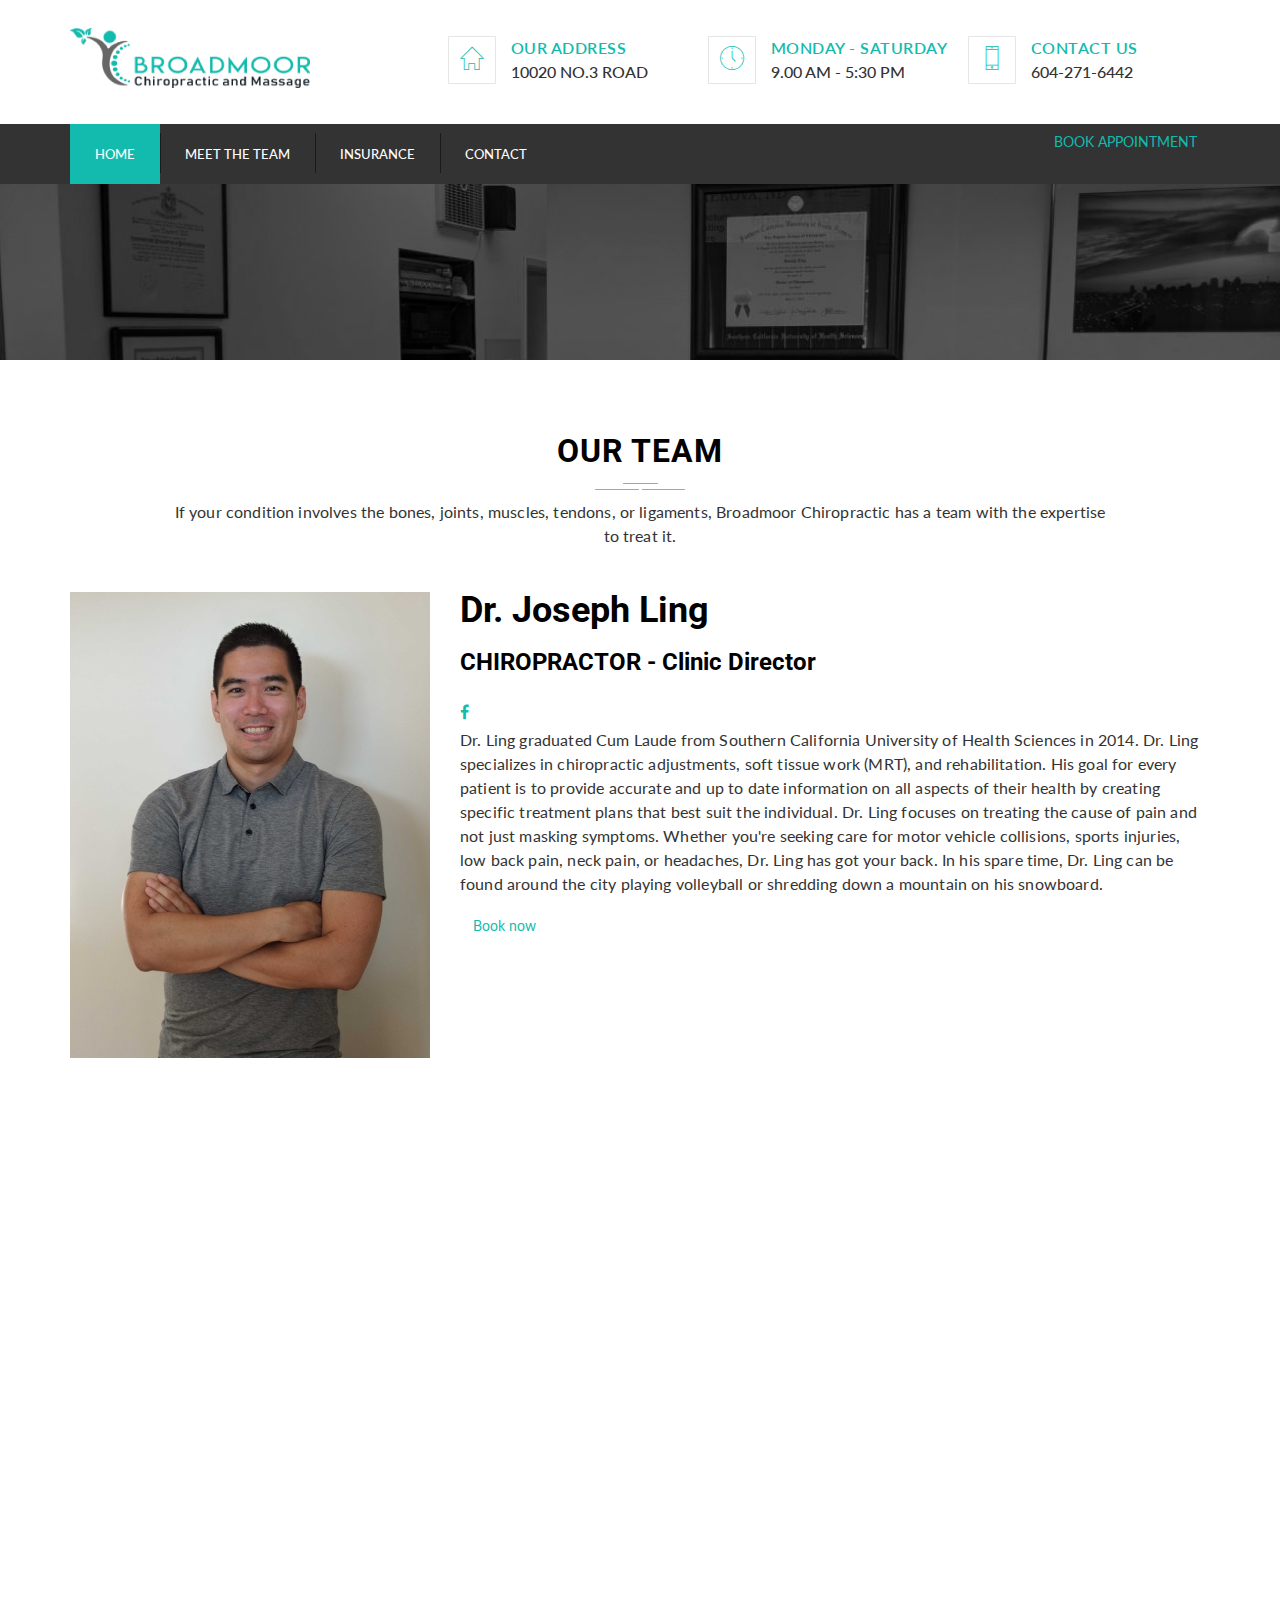
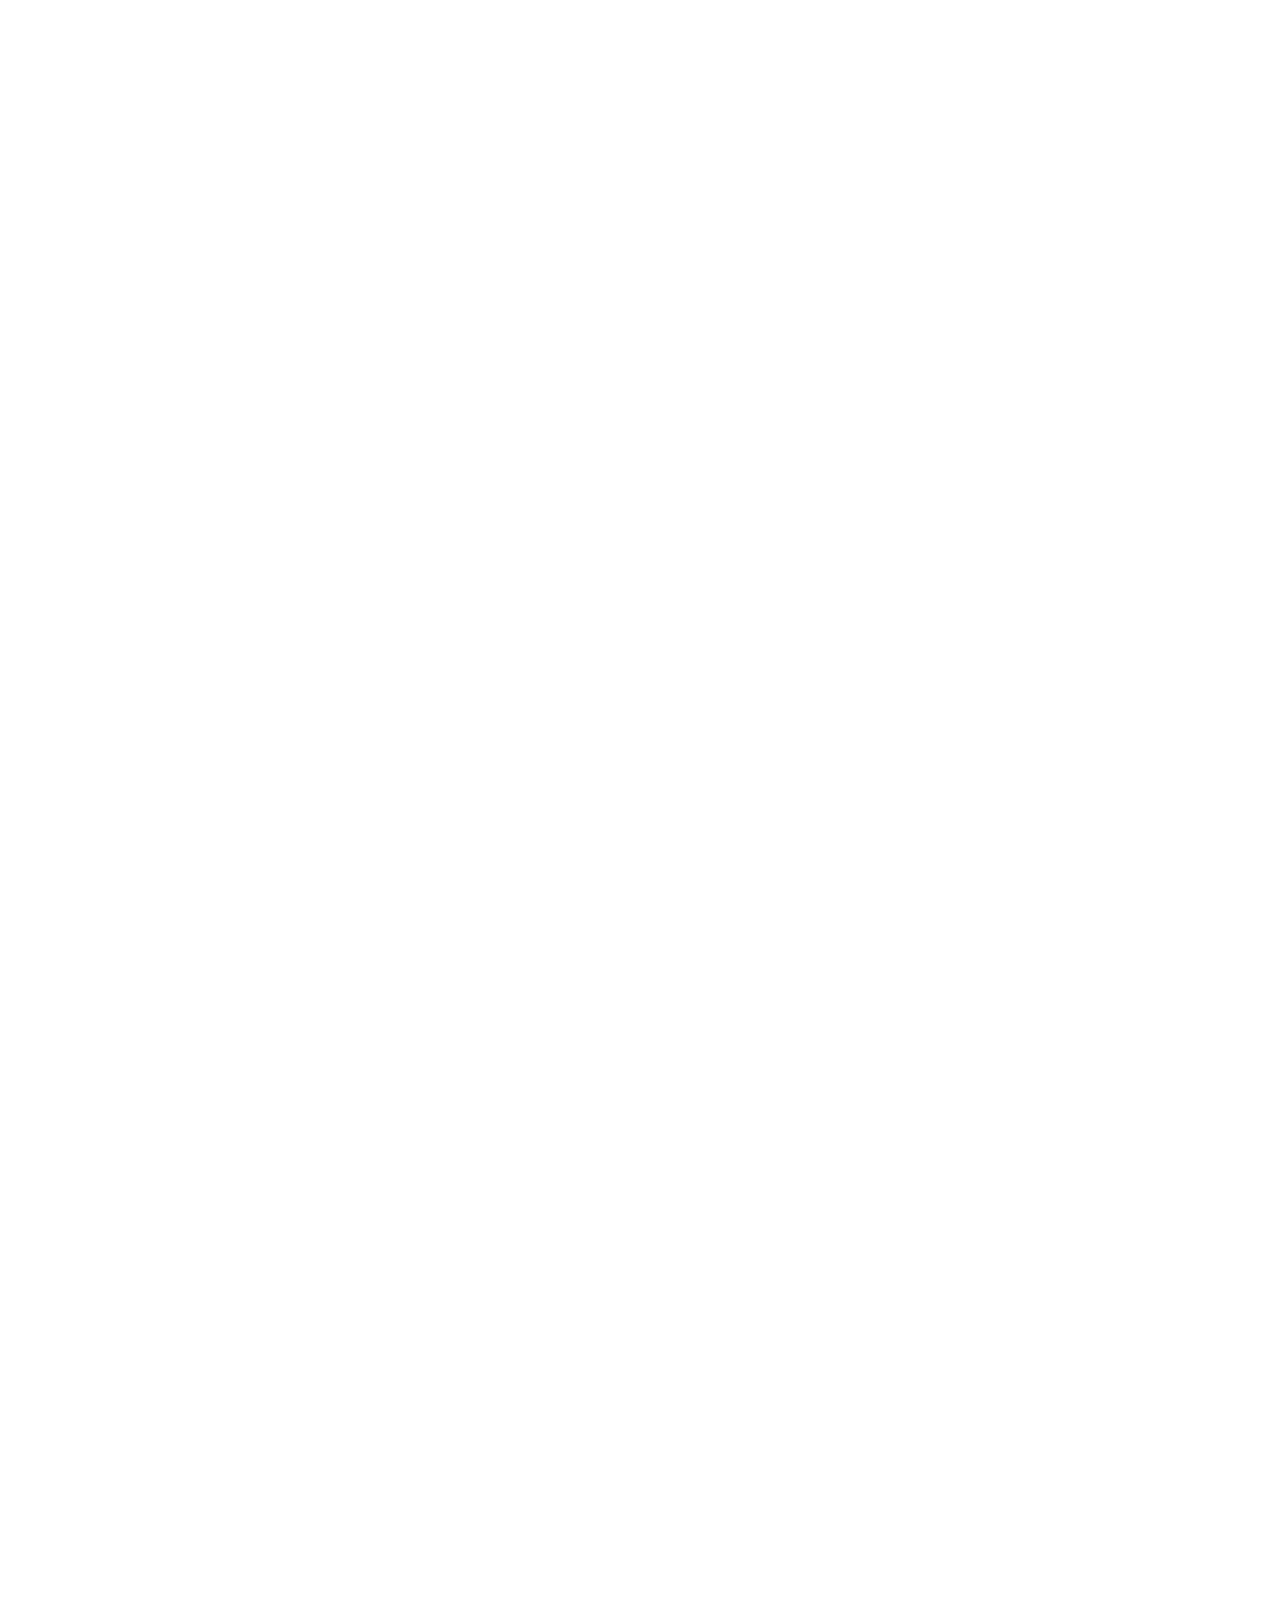
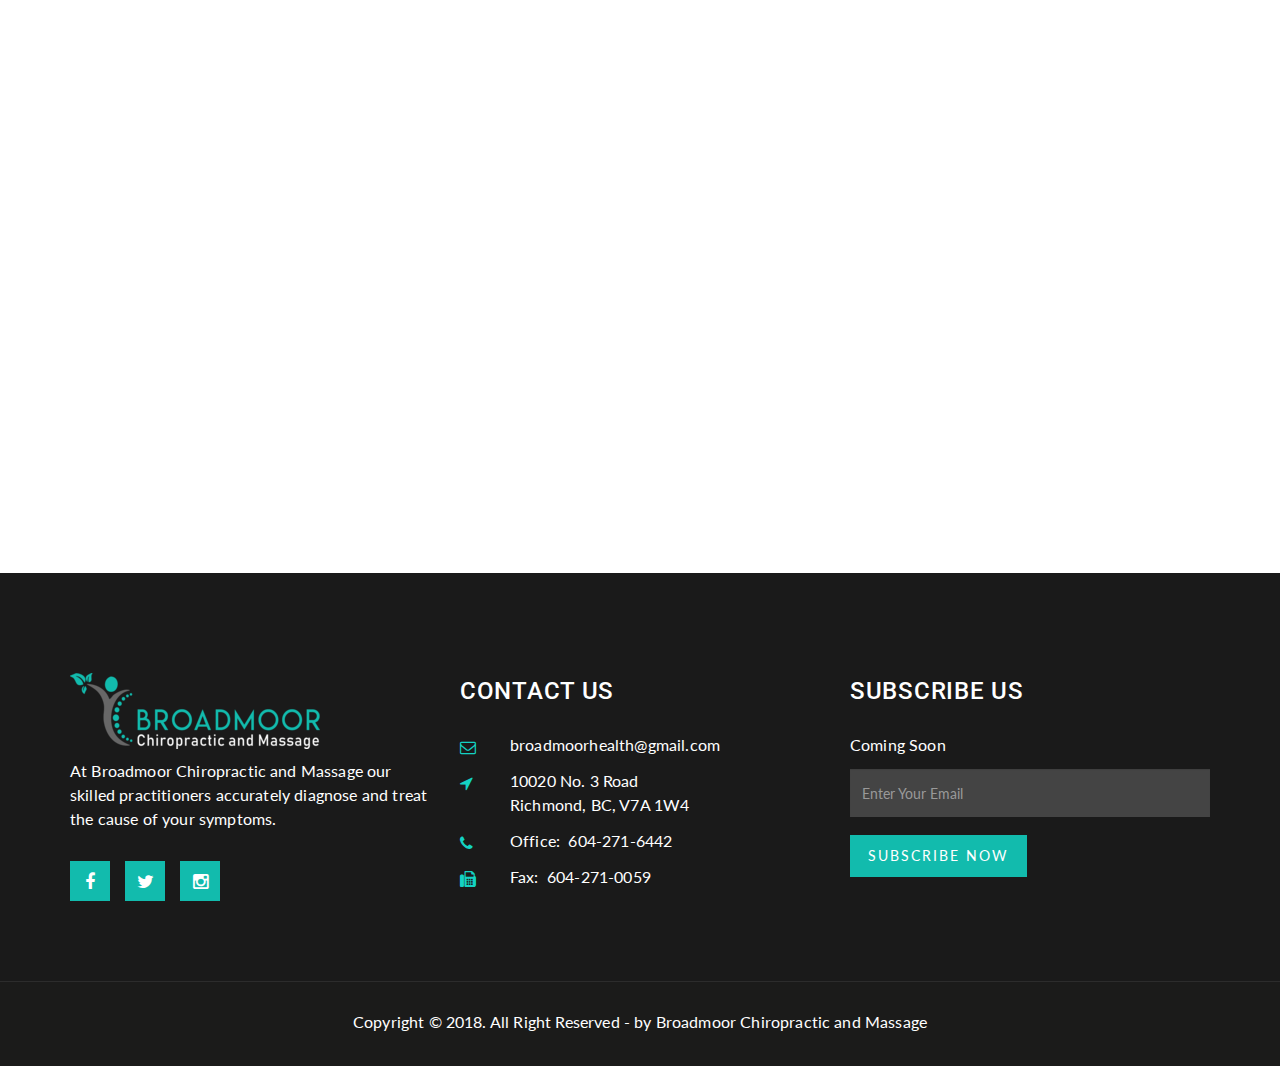
<file: team.html>
<!DOCTYPE html>
<html>

<head>
    <!-- Global site tag (gtag.js) - Google Analytics -->
<script async src="https://www.googletagmanager.com/gtag/js?id=UA-125228743-2"></script>
<script>
  window.dataLayer = window.dataLayer || [];
  function gtag(){dataLayer.push(arguments);}
  gtag('js', new Date());

  gtag('config', 'UA-125228743-2');
</script>

  <meta charset="utf-8">
  <title>Broadmoor Chiropractic - Our Team</title>
  <meta name="viewport" content="width=device-width, initial-scale=1, maximum-scale=1">
  <meta name="description" content="The team at Broadmoor Chiropractic">
  <link rel="shortcut icon" href="images/faviconbroadmoor.png">
  <!-- HTML5 shim, for IE6-8 support of HTML5 elements -->
  <!--[if lt IE 9]>
          <script src="http://html5shim.googlecode.com/svn/trunk/html5.js"></script>
        <![endif]-->
  <!-- The styles -->
  <link rel="stylesheet" href="css/bootstrap.min.css">
  <link href="fonts/flaticon.css" rel="stylesheet" type="text/css">
  <link href="css/font-awesome.min.css" rel="stylesheet" type="text/css">
  <link href="css/icon-styles.css" rel="stylesheet" type="text/css">
  <link href="css/animate.css" rel="stylesheet" type="text/css">
  <link href="css/owl.carousel.css" rel="stylesheet" type="text/css">
  <link href="css/venobox.css" rel="stylesheet" type="text/css">
  <link rel="stylesheet" href="css/styles.css">
  <link rel="icon" href="images/faviconbroadmoor.png">
  <link rel="canonical" href="https://broadmoorchiro.com/team.html/" />
  </head>

<body>
  <!--  HEADER -->
  <header class="main-header clearfix">
    <section class="header-wrapper navgiation-wrapper"></section>
  </header>
  <div class="fbone-header-top">
    <div class="container">
      <div class="row">
        <div class="col-md-4 col-sm-12 fbone-col-logo">
          <div class="fbone-logo">
            <a href="index.html">
              <img src="images/chiropractorheader.jpg" alt="Logo" height="60" width="240
250
250"> </a>
          </div>
          <!-- end .fbone-logo  -->
        </div>
        <!-- end .col-md-3  -->
        <div class="col-md-8 hidden-sm hidden-xs">
          <div class="row">
            <div class="col-md-4">
              <div class="repair-icon-box">
                <div class="icon-container">
                  <span class="icon icon-basic-home"></span>
                </div>
                <div class="text">
                  <span class="head-heading text-primary">Our Address</span>
                  <span class="head-content">
                    <b>10020 no.3 Road</b>
                  </span>
                </div>
              </div>
              <!-- end .repair-icon-box  -->
            </div>
            <!-- end .col-md-4  -->
            <div class="col-md-4">
              <div class="repair-icon-box">
                <div class="icon-container">
                  <i class="icon icon-basic-clock"></i>
                </div>
                <div class="text">
                  <span class="head-heading">Monday - Saturday</span>
                  <span class="head-content">9.00 Am - 5:30 pm</span>
                </div>
              </div>
              <!-- end .repair-icon-box  -->
            </div>
            <!-- end .col-md-4  -->
            <div class="col-md-4">
              <div class="repair-icon-box">
                <div class="icon-container">
                  <i class="icon icon-basic-smartphone"></i>
                </div>
                <div class="text">
                  <span class="head-heading">Contact Us</span>
                  <span class="head-content">604-271-6442</span>
                </div>
              </div>
              <!-- end .repair-icon-box  -->
            </div>
            <!-- end .col-md-4  -->
          </div>
          <!-- end .row  -->
        </div>
        <!-- end .col-md-8  -->
      </div>
      <!-- end .row  -->
    </div>
    <!-- end .container  -->
  </div>
  <div class="navbar navbar-default">
    <div class="container clearfix">
      <div class="navbar-collapse collapse pull-left">
        <ul class="nav navbar-nav">
          <li class="drop">
            <a href="index.html" title="Home Layout 01" class="link-active bg-secondary">Home</a>
          </li>
          <li>
            <a href="team.html" title="About Us">Meet the team</a>
            <ul class="drop-down"></ul>
          </li>
          <li>
            <a href="insurance.html" title="Services" class="">Insurance</a>
          </li>
          <li>
            <a href="contact.html">Contact</a>
          </li>
        </ul>
        <!-- end .nav .navbar-nav  -->
      </div>
      <div class="navbar-header pull-right">
        <button type="button" class="navbar-toggle" data-toggle="collapse" data-target=".navbar-collapse">
          <span class="icon-bar"></span>
          <span class="icon-bar"></span>
          <span class="icon-bar"></span>
        </button>
        <div class="navbar-donation hidden-sm hidden-xs bg-secondary">
          <ul>
            <li>
              <a class="btn top-donate-btn" href="https://broadmoor.janeapp.com/#/staff_member/1" title="BOOK APPOINTMENT">BOOK APPOINTMENT</a>
            </li>
          </ul>
        </div>
      </div>
    </div>
    <!-- end .container  -->
  </div>
  <!-- end main-header  -->
  <!--  PAGE HEADING -->
  <section class="page-header" style="background-image: url('images/broadmoorchirolobby.jpg'); background-position: right center;">
    <div class="container">
      <div class="row">
        <div class="col-sm-6">
          <h3></h3>
        </div>
        <div class="col-sm-6">
          <p class="page-breadcrumb"></p>
        </div>
      </div>
      <!-- end .row  -->
    </div>
    <!-- end .container  -->
  </section>
  <!-- end .page-header  -->
  <!-- TEAM SECTION 2 -->
  <section class="section-content-block section-our-team section-pure-white-bg">
    <div class="container wow fadeInUp">
      <div class="row section-heading-wrapper">
        <div class="col-md-10 col-md-offset-1 col-sm-12 text-center">
          <h2 class="uppercase">Our team</h2>
          <p> If your condition involves the bones, joints, muscles, tendons, or ligaments, Broadmoor Chiropractic has a team with the expertise to treat it. </p>
        </div>
        <!-- end .col-sm-10  -->
      </div>
      <!-- end .row  -->
      <div class="row wow fadeInUp">
        <div class="col-lg-4 col-md-4 col-sm-12 col-xs-12">
          <div class="single-team">
            <figure class="team-member">
              <img src="images/DrJosephLing.jpg" alt="Dr. Joseph Ling" class=""> </figure>
            <!-- end. team-member  -->
          </div>
          <!--  end articles -->
        </div>
        <div class="col-lg-8 col-md-8 col-sm-12 col-xs-12">
          <div class="single-team-details">
            <article class="team-info">
              <h3>Dr. Joseph Ling</h3>
              <h4>CHIROPRACTOR - Clinic Director</h4>
            </article>
            <ul class="team-social-share-2 clearfix">
              <li>
                <a class="fa fa-facebook rectangle" href="https://www.facebook.com/broadmoorhealth/" title="Facebook"></a>
              </li>
             
            </ul>
            <!-- end .author-social-box  -->
            <p>Dr. Ling graduated Cum Laude from Southern California University of Health Sciences in 2014. Dr. Ling specializes in chiropractic adjustments, soft tissue work (MRT), and rehabilitation. His goal for every patient is to provide accurate and
              up to date information on all aspects of their health by creating specific treatment plans that best suit the individual. Dr. Ling focuses on treating the cause of pain and not just masking symptoms. Whether you're seeking care for motor
              vehicle collisions, sports injuries, low back pain, neck pain, or headaches, Dr. Ling has got your back. In his spare time, Dr. Ling can be found around the city playing volleyball or shredding down a mountain on his snowboard.&nbsp;</p>
            <a class="btn btn-team-details" href="https://broadmoor.janeapp.com">Book now</a>
          </div>
        </div>
      </div>
      <!-- end .row  -->
    </div>
    <!-- end .container  -->
  </section>
  <section class="section-content-block section-our-team section-pure-white-bg">
    <div class="container wow fadeInUp">
      <!-- end .row  -->
      <div class="row wow fadeInUp">
        <div class="col-lg-4 col-md-4 col-sm-12 col-xs-12">
          <div class="single-team">
            <figure class="team-member">
              <img src="images/drdonnixdorf.jpg" alt="Dr. Don Nixdorf"> </figure>
            <!-- end. team-member  -->
          </div>
          <!--  end articles -->
        </div>
        <div class="col-lg-8 col-md-8 col-sm-12 col-xs-12">
          <div class="single-team-details">
            <article class="team-info">
              <h3>Dr. Don Nixdorf</h3>
              <h4>Chiropractor - Owner</h4>
            </article>
            <ul class="team-social-share-2 clearfix">
              <li>
                <a class="fa fa-facebook rectangle" href="https://www.facebook.com/broadmoorhealth/" title="Facebook"></a>
              </li>
             
              </li>
            </ul>
            <!-- end .author-social-box  -->
            <p>Dr. Nixdorf is a chiropractor and well known health professional, author, radio talk show host, TV personality, and keynote speaker on health care and costs. With over 40 years of experience, he has served as the Executive Director of the
              British Columbia Chiropractic Association and is a leading authority on patient care and health care reform. As a chiropractor, innovative science and technology techniques continue to be his main interest. Dr. Don Nixdorf is available for
              presentations and workshops to help understand, treat, and prevent spine and spine related conditions.&nbsp;</p>
            <a class="btn btn-team-details" href="https://broadmoor.janeapp.com">Book now</a>
          </div>
        </div>
      </div>
      <!-- end .row  -->
    </div>
    <!-- end .container  -->
  </section>
  <section class="section-content-block section-our-team section-pure-white-bg">
    <div class="container wow fadeInUp">
      <!-- end .row  -->
      <div class="row wow fadeInUp">
        <div class="col-lg-4 col-md-4 col-sm-12 col-xs-12">
          <div class="single-team">
            <figure class="team-member">
              <img src="images/amyluongrmt.jpg" alt="Amy Luong RMT"> </figure>
            <!-- end. team-member  -->
          </div>
          <!--  end articles -->
        </div>
        <div class="col-lg-8 col-md-8 col-sm-12 col-xs-12">
          <div class="single-team-details">
            <article class="team-info">
              <h3>Amy Luong</h3>
              <h4>Registered Massage Therapist</h4>
            </article>
            <!-- end .author-social-box  -->
            <ul class="team-social-share-2 clearfix">
              <li>
                <a class="fa fa-facebook rectangle" href="https://www.facebook.com/rmtamyluong/" title="Facebook"></a>
              </li>
              
            </ul>
            <p>In Oct 2011 Amy graduated from West Coast College of Massage Therapy (WWCMT) in New Westminster.&nbsp; Amy is a Registered Massage Therapist and certified Rock Tape Doc. She specializes in swedish massages, deep tissue massages, trigger point
              therapy, myofascial release techniques, gentle joint mobilizations, stretches, and Patient Education. Amy also specializes in treating aches and pains for soon-to-be-mommas. Prior to working as a Massage Therapist, Amy was an aesthetician
              for 9 years, helping people relax and restore their body and mind with facials, pedicures, and bodywork. As a result, she chooses to use only the best oils and products for your skin. Outside of work, Amy enjoys keeping as active as she
              can, whether that means going for a walks, running a road race, zoning into a yin yoga class, or lifting weights at the gym.&nbsp;
              <br>
              <br> </p>
            <a class="btn btn-team-details btn-light" href="https://amyluong.janeapp.com/#staff_member/1">Book now</a>
          </div>
        </div>
      </div>
      <!-- end .row  -->
    </div>
    <!-- end .container  -->
  </section>
  <section class="section-content-block section-our-team section-pure-white-bg">
    <div class="container wow fadeInUp">
      <!-- end .row  -->
      <div class="row wow fadeInUp">
        <div class="col-lg-4 col-md-4 col-sm-12 col-xs-12">
          <div class="single-team">
            <figure class="team-member">
              <img src="images/andreayiprmt.jpg" alt="Andrea Yip RMT"> </figure>
            <!-- end. team-member  -->
          </div>
          <!--  end articles -->
        </div>
        <div class="col-lg-8 col-md-8 col-sm-12 col-xs-12">
          <div class="single-team-details">
            <article class="team-info">
              <h3>Angela Yip</h3>
              <h4>Registered Massage Therapist</h4>
            </article>
            <!-- end .author-social-box  -->
            <ul class="team-social-share-2 clearfix">
              <li>
                <a class="fa fa-facebook rectangle" href="https://www.facebook.com/rmtamyluong/" title="Facebook"></a>
              </li>
            
            </ul>
            <p>Angela graduated from the West Coast College of Massage Therapy in 2006 and has been working as an RMT in Richmond, BC. Her approach includes deep tissue massage, myofascial release, trigger point therapy and joint mobilizations, which are
              mainly used to treat symptoms caused by postural dysfunction and overuse injuries. Over the years, Angela has increased her knowledge and techniques regarding prenatal massage, myofascial release and sports massage. Outside of work Angela
              loves spending time with her family, preferably outdoors to burn off the energy of her two young boys and dog. She also enjoys knitting, gardening, yoga and snowboarding.
              <br>
              <br>
              <br>
              <br> </p>
            <a class="btn btn-team-details btn-light" href="https://amyluong.janeapp.com/#staff_member/1">Book now</a>
          </div>
        </div>
      </div>
      <!-- end .row  -->
    </div>
    <!-- end .container  -->
  </section>
  <section class="section-content-block section-our-team section-pure-white-bg">
    <div class="container wow fadeInUp">
      <!-- end .row  -->
      <div class="row wow fadeInUp">
        <div class="col-lg-4 col-md-4 col-sm-12 col-xs-12">
          <div class="single-team">
            <figure class="team-member">
              <img src="images/drhelelna.jpg" alt="Dr. Helena"> </figure>
            <!-- end. team-member  -->
          </div>
          <!--  end articles -->
        </div>
        <div class="col-lg-8 col-md-8 col-sm-12 col-xs-12">
          <div class="single-team-details">
            <article class="team-info">
              <h3>Dr. Hela Zurekova</h3>
              <h4>Naturopathic Doctor</h4>
            </article>
            <ul class="team-social-share-2 clearfix">
              <li>
                <a class="fa fa-facebook rectangle" href="https://www.facebook.com/broadmoorhealth/" title="Facebook"></a>
              </li>
              
            </ul>
            <!-- end .author-social-box  -->
            <p>Dr. Zurekova is a firm believer that healing comes naturally from within. As a certified Naturopathic doctor, Bowen Therapist, and Birth Doula, informing and educating others about health is her passion. Dr. Zurekova has treated all
              age groups from babies, to laboring women, to seniors with a variety of pains. She has made it her mission to help those who are looking to better their health so they can focus on experiencing life to the fullest. When she isn’t working,
              Dr. Zurekova is a busy mother who love to dance, read, play a variety of sports, and stay active and connected to nature.</p>
            <a class="btn btn-team-details" href="contact.html">call to book</a>
          </div>
        </div>
      </div>
      <!-- end .row  -->
    </div>
    <!-- end .container  -->
  </section>
  <!--  end .section-our-team -->
  <!--CTA SECTION-->
  <!-- START FOOTER  -->
  <footer>
    <section class="footer-widget-area footer-widget-area-bg">
      <div class="container">
        <div class="row">
          <div class="col-lg-4 col-md-4 col-sm-12">
            <div class="footer-widget">
              <div class="sidebar-widget-wrapper">
                <div class="textwidget">
                  <img src="images/Broadmoorfooter.png" alt="footer-logo" width="250" height="76">
                  <p> At Broadmoor Chiropractic and Massage our skilled practitioners accurately diagnose and treat the cause of your symptoms. </p>
                  <div class="social-icons clearfix">
                    <a href="https://www.facebook.com/broadmoorhealth/">
                      <i class="fa fa-facebook"></i>
                    </a>
                    <a href="#">
                      <i class="fa fa-twitter"></i>
                    </a>
                    <a href="#">
                      <i class="fa fa-instagram"></i>
                    </a>
                  </div>
                </div>
              </div>
              <!-- end .footer-widget-wrapper  -->
            </div>
            <!--  end .footer-widget  -->
          </div>
          <!--  end .col-md-3 col-sm-6 -->
          <div class="col-lg-4 col-md-4 col-sm-12">
            <div class="footer-widget">
              <div class="sidebar-widget-wrapper">
                <div class="footer-widget-header clearfix">
                  <h3>Contact Us</h3>
                </div>
                <!--  end .footer-widget-header -->
                <div class="textwidget contact-details">
                  <i class="fa fa-envelope-o fa-contact"></i>
                  <p>
                    <a href="mailto:broadmoorhealth@gmail.com">broadmoorhealth@gmail.com</a>
                  </p>
                  <i class="fa fa-location-arrow fa-contact"></i>
                  <p>10020 No. 3 Road
                    <br>Richmond, BC,&nbsp;V7A 1W4</p>
                  <i class="fa fa-phone fa-contact"></i>
                  <p>Office:&nbsp;
                    <a href="tel:+16042716442">604-271-6442</a>
                  </p>
                  <i class="fa fa-fax fa-contact"></i>
                  <p>Fax: &nbsp;604-271-0059</p>
                </div>
              </div>
              <!-- end .footer-widget-wrapper  -->
            </div>
            <!--  end .footer-widget  -->
          </div>
          <!--  end .col-md-3 col-sm-6 -->
          <div class="col-lg-4 col-md-4 col-sm-12">
            <div class="footer-widget">
              <div class="sidebar-widget-wrapper">
                <div class="footer-widget-header clearfix">
                  <h3>Subscribe Us</h3>
                </div>
                <p>Coming Soon</p>
                <div class="footer-subscription">
                  <p>
                    <input id="mc4wp_email" class="form-control" required="" placeholder="Enter Your Email" name="EMAIL" type="email"> </p>
                  <p class="">
                    <input class="btn btn-default btn-secondary" value="Subscribe Now" type="submit"> </p>
                </div>
              </div>
            </div>
          </div>
          <!--  end .col-md-3 col-sm-6 -->
        </div>
        <!-- end row  -->
      </div>
      <!-- end container  -->
    </section>
    <!--  end .footer-widget-area  -->
    <!--FOOTER CONTENT  -->
    <section class="footer-contents">
      <div class="container">
        <div class="row clearfix">
          <div class="col-md-12 col-sm-12 text-center">
            <p class="copyright-text"> Copyright © 2018. All Right Reserved - by Broadmoor Chiropractic and Massage</p>
          </div>
          <!-- end .col-sm-6  -->
        </div>
      </div>
    </section>
  </footer>
  <!-- END FOOTER  -->
  <!-- Back To Top Button  -->
  <a id="backTop">Back To Top</a>
  <script src="js/jquery.min.js"></script>
  <script src="js/bootstrap.min.js"></script>
  <script src="js/wow.min.js"></script>
  <script src="js/jquery.backTop.min.js "></script>
  <script src="js/waypoints.min.js"></script>
  <script src="js/waypoints-sticky.min.js"></script>
  <script src="js/owl.carousel.min.js"></script>
  <script src="js/jquery.stellar.min.js"></script>
  <script src="js/jquery.counterup.min.js"></script>
  <script src="js/venobox.min.js"></script>
  <script src="js/custom-scripts.js"></script>

</body>

</html>
</file>
<file: css/styles.css>
@import url(https://fonts.googleapis.com/css?family=Lato:400,400i,700|Roboto:400,500,500i,700);address,b,body,details,div,figure,footer,form,h1,h2,h3,h4,h5,h6,header,html,i,img,li,nav,p,section,small,span,table,ul,video{margin:0;padding:0;border:0;font-size:100%;font:inherit;vertical-align:baseline}details,figure,footer,header,nav,section{display:block}table{border-collapse:collapse;border-spacing:0}input{vertical-align:middle}nav li,nav ul{margin:0;list-style:none;list-style-image:none}small{font-size:85%}input[type=radio]{vertical-align:text-bottom}input[type=checkbox]{vertical-align:bottom}.ie7 input[type=checkbox]{vertical-align:baseline}.ie6 input{vertical-align:text-bottom}button,input{margin:0}body{font:16px/32px Lato,sans-serif;color:#333;font-style:normal;font-weight:400;position:relative;text-rendering:optimizelegibility}img{max-width:100%}a{color:#12bbad;text-decoration:none;-webkit-transition:all .3s ease-out;-moz-transition:all .3s ease-out;-o-transition:all .3s ease-out;transition:all .3s ease-out}a:focus,a:hover{color:#095e57;text-decoration:none}h1,h2,h3,h4,h5,h6{font-family:Roboto,sans-serif;font-style:normal;font-weight:700;color:#000;line-height:36px;margin:0 0 16px 0}h1{font-size:56px}h2{font-size:48px}h2+p{margin-top:12px}h3{font-size:36px}h3+p{margin-top:12px}h4{font-size:24px}h4+p{margin-top:12px}h5{font-size:20px}h6{font-size:16px}*+p{margin-top:12px}p{font-family:Lato,sans-serif;font-size:16px;line-height:24px;letter-spacing:.01em;margin:0 0 12px;padding:0}li,ul{list-style-type:none}input[type=button],input[type=password],input[type=submit],input[type=text]{-webkit-border-radius:0;-moz-border-radius:0;border-radius:0;-webkit-background-clip:padding-box;-moz-background-clip:padding;background-clip:padding-box;-webkit-box-shadow:0 0 0 0 transparent;-moz-box-shadow:0 0 0 0 transparent;box-shadow:0 0 0 0 transparent}input[type=button]:focus,input[type=password]:focus,input[type=submit]:focus,input[type=text]:focus{-webkit-box-shadow:0 0 0 0 transparent;-moz-box-shadow:0 0 0 0 transparent;box-shadow:0 0 0 0 transparent}#backTop{width:16px;height:16px;padding:10px;border-radius:0;text-indent:-9999px;cursor:pointer;z-index:999999999;display:none;box-sizing:content-box;-webkit-box-sizing:content-box;opacity:1;-webkit-transition:opacity .2s ease-out;-moz-transition:opacity .2s ease-out;-o-transition:opacity .2s ease-out;transition:opacity .2s ease-out}#backTop:hover{opacity:1}#backTop:after{position:absolute;content:'-';width:16px;height:16px;text-align:center;top:0;left:0;color:#fff}#backTop.custom{background-color:#12bbad;background-image:url(../images/uparr-48-b.png);background-repeat:no-repeat;background-position:center center;background-size:cover;border:0 solid #46eddf;-webkit-transition:.2s .2s ease-out;-moz-transition:.2s .2s ease-out;-o-transition:.2s .2s ease-out;transition:.2s .2s ease-out}#backTop.custom:hover{background-color:#fff;border:0 solid #095e57}.margin-top-5{margin-top:5px}.margin-top-30{margin-top:30px}.margin-top-20{margin-top:20px}.margin-top-36{margin-top:36px!important}.margin-top-42{margin-top:42px!important}.margin-top-48{margin-top:48px!important}.margin-top-60{margin-top:60px!important}.margin-top-11{margin-top:11px}.margin-bottom-5{margin-bottom:5px}.margin-bottom-11{margin-bottom:11px}.margin-bottom-80{margin-bottom:80px}.margin-right-0{margin-right:0}.bq-author{padding:16px 0 0 110px;position:relative}.bq-author:before{content:"";display:block;position:absolute;top:-1px;left:69px;width:0;height:0;border-left:22px solid transparent;border-right:0 solid transparent;border-top:22px solid #dcdcdc;z-index:2}.bq-author:after{content:"";display:block;position:absolute;top:-1px;left:70px;width:0;height:0;border-left:20px solid transparent;border-right:0 solid transparent;border-top:20px solid #fff;z-index:3}.bq-author h6{margin-bottom:6px}.bq-author .bq-author-info{font-size:12px}.section-container{margin:24px 0 0 0}.section-heading{position:relative;font-size:32px;margin-bottom:16px;text-transform:uppercase;font-family:Roboto,sans-serif;letter-spacing:.03em;font-weight:700;color:#000}.section-heading span{font-style:400;color:#000}.section-heading:after{background-image:url(../images/separator.png);background-position:center center;background-repeat:no-repeat;content:"";height:24px;left:50%;margin-left:-75px;position:absolute;top:42px;width:150px}.section-heading-alt{color:#fff}.section-heading-alt span{font-style:400;color:#fff}#btn,.btn{text-align:center;-webkit-transition:.3s .2s ease-out;-moz-transition:.3s .2s ease-out;-o-transition:.3s .2s ease-out;transition:.3s .2s ease-out}#btn:hover,.btn:hover{color:#000}.btn-custom{text-align:center;-webkit-transition:.3s .2s ease-out;-moz-transition:.3s .2s ease-out;-o-transition:.3s .2s ease-out;transition:.3s .2s ease-out;border:1px solid #ccc;background:#12bbad;color:#fff;-webkit-border-radius:0;-moz-border-radius:0;border-radius:0;-webkit-background-clip:padding-box;-moz-background-clip:padding;background-clip:padding-box;padding:12px 14px}.btn-custom:hover{border-color:#a6a6a6;color:#12bbad;background:#fff}a.btn-about{font-size:16px;margin-top:16px;background:#12bbad;border:2px solid #12bbad;color:#fff;height:42px;line-height:24px;padding-left:12px;padding-right:12px;letter-spacing:.03em;font-weight:600;text-align:left;-webkit-border-radius:0;-moz-border-radius:0;border-radius:0;-webkit-background-clip:padding-box;-moz-background-clip:padding;background-clip:padding-box}a.btn-about:hover{background:#0e8c82;border:2px solid #12bbad;color:#fff}.button{display:inline-block;-webkit-border-radius:5px;-moz-border-radius:5px;border-radius:5px;-webkit-background-clip:padding-box;-moz-background-clip:padding;background-clip:padding-box;color:#fff;font-weight:700;height:3em;line-height:1em;padding:1em}.small-button{display:inline-block;-webkit-border-radius:0;-moz-border-radius:0;border-radius:0;-webkit-background-clip:padding-box;-moz-background-clip:padding;background-clip:padding-box;color:#000;font-weight:700;height:0;line-height:0;padding:1em 1em;margin:6px 0;width:100%}.sticky{margin-bottom:21px;background:#fff}.main-header{height:auto;width:100%}.main-header .sticky-wrapper{background:rgba(0,0,0,.4)}.main-header .navgiation-wrapper{background:#fff}.main-header .top-bar{background:rgba(0,0,0,.7);line-height:38px;color:#fff;font-size:14px}.main-header .top-bar i{color:#12bbad;margin-right:5px;display:inline-block}.main-header .top-bar a{color:#fff}.main-header .top-phone-no{display:inline-block;margin-right:12px}.main-header .top-email-info{display:inline-block}.main-header .top-donate-btn{background:#12bbad;color:#fff;padding:10px 16px;font-size:13px;border:0 solid #fff;letter-spacing:1px;text-transform:uppercase;font-weight:600;margin-top:9px;-webkit-border-radius:0;-moz-border-radius:0;border-radius:0;-webkit-background-clip:padding-box;-moz-background-clip:padding;background-clip:padding-box}.main-header .top-donate-btn i.fa{color:#fff}.main-header .top-donate-btn:hover{color:#12bbad;background:#e6e6e6}.main-header .top-location-info{margin-right:12px}.logo{margin-top:32px;margin-bottom:0}.header-container{border-bottom:0 solid #eee;padding-bottom:0;box-shadow:0 0 2px -4px rgba(0,0,0,.2);-webkit-transition:all .2s ease-out;-moz-transition:all .2s ease-out;-o-transition:all .2s ease-out;transition:all .2s ease-out}.fbone-header-top{padding-bottom:24px}.fbone-header-top .fbone-col-logo{position:relative}.fbone-header-top .fbone-col-logo .fbone-logo{line-height:100px}.fbone-header-top .fbone-col-logo .fbone-logo img{vertical-align:middle!important}.fbone-header-top .fbone-col-logo .fbone-logo a{display:block;position:relative;top:6px}.fbone-header-top .repair-icon-box{line-height:19px;margin-top:15px;padding-left:51px;position:relative;margin-top:32px}.fbone-header-top .repair-icon-box .icon-container{color:#12bbad;font-size:24px;left:-12px;width:48px;height:48px;line-height:48px;position:absolute;top:4px;border:1px solid #e6e6e6;text-align:center}.fbone-header-top .repair-icon-box .text{font-size:16px;letter-spacing:.03px}.fbone-header-top .repair-icon-box .text .head-heading{padding-top:4px;font-size:16px;line-height:24px;text-transform:uppercase;letter-spacing:.03em;display:block;font-weight:600;color:#12bbad}.fbone-header-top .repair-icon-box .text .head-content{display:block;font-weight:500;text-transform:uppercase;line-height:24px}a.logo{margin-top:10px;display:inline-block}a.logo img{display:block}.navbar-default{border:none;background:#333;margin-bottom:0;border-radius:0}.navbar-default .navbar-collapse{padding:0}.navbar-default .navbar-nav>li>a{color:#fff;font-size:13px;font-weight:500;padding:20px 25px;text-transform:uppercase}.navbar-default .navbar-nav>li>a:after{background:#1a1a1a;content:"";height:40px;position:absolute;right:-1px;top:9px;width:1px}.navbar-default .navbar-nav>li:last-child>a:after{background:0 0}.navbar-default .navbar-nav>li>a.link-active{background:#12bbad}.navbar-default .navbar-nav>li>a:hover{color:#eee;background:#12bbad}.navbar-default .navbar-nav>li>a:focus{color:#eee;background:#12bbad}.navbar-default .navbar-nav li.drop{position:relative}.navbar-default .navbar-nav li ul.drop-down{margin:0;padding:0;position:absolute;top:60px;left:0;width:190px;visibility:hidden;opacity:0;z-index:3;text-align:left;-webkit-transition:all .2s ease-out;-moz-transition:all .2s ease-out;-o-transition:all .2s ease-out;transition:all .2s ease-out}.navbar-default .navbar-nav li ul.drop-down li{list-style:none;display:block;margin:0}.navbar-default .navbar-nav li ul.drop-down li a{display:inline-block;text-decoration:none;display:block;color:#fff;font-size:13px;padding:12px 20px;text-transform:uppercase;font-weight:500;background:rgba(0,0,0,.6);margin:0;border:none}.navbar-default .navbar-nav li ul.drop-down li a:hover{background:rgba(0,0,0,.8);color:#fff}.navbar-default .navbar-nav li ul.drop-down li:last-child{border-bottom:none}.navbar-default .navbar-nav li:hover>ul.drop-down{visibility:visible;opacity:1}header.one-page .navbar-nav>li{margin-left:0}header.one-page .navbar-nav>li>a span{color:#12bbad}.stuck{position:fixed;top:0;left:0;right:0;z-index:99;opacity:1;-webkit-transition:opacity .2s ease-out;-moz-transition:opacity .2s ease-out;-o-transition:opacity .2s ease-out;transition:opacity .2s ease-out;background:rgba(0,0,0,.8);width:100%;padding:0;margin:0!important}.navbar .social-icons{padding:9px 0;vertical-align:middle!important}.navbar .social-icons a{border:1px solid #f1f1f1;border-radius:50%;color:#12bbad;display:inline-block;font-size:16px;margin-right:5px;text-align:center}.navbar .social-icons a i{height:40px;line-height:40px;width:40px}.navbar .social-icons a:hover{border:1px solid #12bbad;background:#12bbad;color:#fff}.navbar .social-icons a.margin-right-0{margin-right:0}.section-highlights [class*=" flaticon-"]::after,.section-highlights [class*=" flaticon-"]::before,.section-highlights [class^=flaticon-]::after,.section-highlights [class^=flaticon-]::before{font-size:45px;line-height:45px;margin-left:0}.section-content-block{padding:70px 0 70px 0;background:#fff}.section-secondary-bg{background:#f9fafb!important}.section-heading-wrapper{margin-bottom:32px}.section-heading-wrapper h2{letter-spacing:.1em;font-size:32px;line-height:42px;font-weight:700;letter-spacing:.03em;margin-bottom:16px;position:relative;text-transform:uppercase}.section-heading-wrapper h2::after{background-image:url(../images/separator.png);background-position:center center;background-repeat:no-repeat;content:"";height:24px;left:50%;margin-left:-75px;position:absolute;bottom:-24px;width:150px}.section-heading-wrapper p{font-size:16px;font-weight:400;color:#333;line-height:24px;padding-top:12px}.section-heading-wrapper-alt{margin-bottom:32px}.section-heading-wrapper-alt h2{font-size:32px;line-height:42px;letter-spacing:.1em;color:#fff}.section-heading-wrapper-alt p{font-size:16px;font-weight:400;color:#fff;line-height:28px}.owl-carousel .owl-item{overflow:hidden!important}.section-heading-wrapper{margin-bottom:32px}.home-page-section-heading span{font-size:16px;font-weight:400;font-style:italic;color:#676767}.btn-heading{background:0 0;border:2px solid #12bbad;color:#12bbad}.section-banner{background-image:url(../images/home_2_slider_1.jpg);padding:250px 0;background-repeat:no-repeat;background-size:cover;background-position:center;position:relative;overflow:hidden}.section-banner .banner-content{text-align:center}.section-banner .banner-content a.banner-video-icon{background:rgba(0,0,0,.5);border:6px solid #f2f2f2;border-radius:100%;color:#12bbad;font-size:60px;height:120px;line-height:105px;text-align:center;width:120px;margin:0 auto;display:block}.section-banner .banner-content a.banner-video-icon>i{margin-left:12px}.section-banner .banner-content a.banner-video-icon:hover{background:rgba(0,0,0,.8);border:6px solid #12bbad;color:#e6e6e6}.section-banner .banner-content h3{font-family:Roboto,sans-serif;font-weight:400;font-size:24px;line-height:32px;letter-spacing:0;margin:16px 0 0;color:#fff}.section-banner .banner-content h2{font-family:Roboto,sans-serif;font-size:70px;letter-spacing:0;line-height:80px;font-weight:700;margin:24px 0 0;color:#fff}.section-banner .banner-content h2 span{padding:0 3px;font-weight:400}.section-home-blog{clear:both}.section-price-plan{clear:both;position:relative;overflow:hidden}.pricing-container .Priceing-heading{background:#12bbad;padding:25px 15px}.pricing-container .pricing-container-title{font-size:20px;margin-bottom:0;font-weight:600;letter-spacing:.03em;text-transform:uppercase;color:#fff}.pricing-container .price-content{-webkit-transition:all .5s ease-out;-moz-transition:all .5s ease-out;-o-transition:all .5s ease-out;transition:all .5s ease-out;background-color:#f9fafb;box-sizing:border-box;padding:25px 20px;position:relative;-webkit-border-radius:0;-moz-border-radius:0;border-radius:0;-webkit-background-clip:padding-box;-moz-background-clip:padding;background-clip:padding-box}.pricing-container .price-content .price-table-item{padding:10px 15px}.pricing-container .price-content .price-table-item:nth-child(2n+1){background-color:#f2f2f2}.pricing-container .pricing-container-pricing{display:inline-block;line-height:1;margin-bottom:22px}.pricing-container .pricing-container-pricing .plan-currency{color:#12bbad;font-size:25px;line-height:28px;font-weight:500;vertical-align:top}.pricing-container .pricing-container-pricing .plan-price{color:#12bbad;font-size:40px;font-weight:500;vertical-align:middle}.pricing-container .pricing-container-pricing-2{display:inline-block;line-height:1;margin-bottom:12px}.pricing-container .pricing-container-pricing-2 .plan-currency{color:#12bbad;font-size:25px;line-height:28px;font-weight:500;vertical-align:top}.pricing-container .pricing-container-pricing-2 .plan-price{color:#12bbad;font-size:40px;font-weight:500;vertical-align:middle}.pricing-container .pricing-container-details{margin-bottom:28px}.pricing-container a.price-plan-btn{background:#12bbad;color:#fff;border:2px solid #12bbad;font-size:15px;text-transform:uppercase;height:42px;line-height:27px;padding-left:12px;padding-right:12px;font-weight:600;margin-top:25px;-webkit-border-radius:0;-moz-border-radius:0;border-radius:0;-webkit-background-clip:padding-box;-moz-background-clip:padding;background-clip:padding-box;-webkit-transition:all .2s ease-out;-moz-transition:all .2s ease-out;-o-transition:all .2s ease-out;transition:all .2s ease-out}.pricing-container a.price-plan-btn-2{background:#12bbad;color:#fff;border:2px solid #12bbad;font-size:15px;text-transform:uppercase;height:42px;line-height:27px;padding-left:12px;padding-right:12px;font-weight:600;-webkit-border-radius:0;-moz-border-radius:0;border-radius:0;-webkit-background-clip:padding-box;-moz-background-clip:padding;background-clip:padding-box;-webkit-transition:all .2s ease-out;-moz-transition:all .2s ease-out;-o-transition:all .2s ease-out;transition:all .2s ease-out}.section-appointment{position:relative;overflow:hidden}.appointment-img{height:550px;position:fixed;bottom:0;right:0}.appointment-img img{display:table;position:relative}.appointment-form-wrapper{background:#eee;padding:0 5px 30px}.appointment-form-wrapper h3{font-size:28px;line-height:36px;font-weight:700;color:#fff;background:#12bbad;padding:32px;letter-spacing:.03em;margin:0 -5px 50px;text-transform:uppercase;position:relative}.testimonial-block{background:#12bbad;padding:42px}.testimonial-block h4{font-size:30px;line-height:36px;color:#fff}.testimonial-block p{color:#fff}.btn-social-icon{height:42px;width:42px;border:0;border-radius:0!important;margin:3px 3px}.btn-social-icon .fa{line-height:42px;color:#fff}.btn-envelope-o{background-color:#d74b3e}.btn-envelope-o:hover{background-color:#ad3d32}.section-contact-block{position:relative;overflow:hidden}.section-contact-block .content-block{padding:0 48px 0 0}.section-contact-block .contact-title{font-size:24px;border-bottom:3px solid #eee;color:#5c5c5c;padding-bottom:15px;position:relative}.section-contact-block .contact-title:after{bottom:-3px;content:"";height:3px;left:0;position:absolute;width:32px;background:#12bbad}.section-contact-block .contact-info li{margin-bottom:24px}.section-contact-block .contact-info .icon-container{display:inline-block;background:#12bbad;color:#fff;width:32px;height:32px;line-height:32px;text-align:center;margin-right:16px}.section-contact-block .contact-info .icon-container i{font-size:14px}.section-contact-block .contact-info address{display:inline-block}.section-contact-block .contact-info a{color:#333}.section-contact-block .contact-info a:hover{color:#12bbad}.section-contact-block .contact-form-block{padding:0}.section-contact-block #contact-form input[type=email],.section-contact-block #contact-form input[type=password],.section-contact-block #contact-form input[type=text],.section-contact-block #contact-form input[type=url]{border:0;border-bottom:1px solid #eee;line-height:42px;height:42px;margin-bottom:24px;padding-left:2px;-webkit-border-radius:0;-moz-border-radius:0;border-radius:0;-webkit-background-clip:padding-box;-moz-background-clip:padding;background-clip:padding-box;-webkit-box-shadow:0 0 0 0 rgba(0,0,0,.16);-moz-box-shadow:0 0 0 0 rgba(0,0,0,.16);box-shadow:0 0 0 0 rgba(0,0,0,.16);-webkit-box-shadow:inset 0 0 0 0 rgba(0,0,0,.2);-moz-box-shadow:inset 0 0 0 0 rgba(0,0,0,.2);box-shadow:inset 0 0 0 0 rgba(0,0,0,.2);-webkit-transition:.3s .2s ease-out;-moz-transition:.3s .2s ease-out;-o-transition:.3s .2s ease-out;transition:.3s .2s ease-out}.section-contact-block #contact-form input[type=email]:focus,.section-contact-block #contact-form input[type=password]:focus,.section-contact-block #contact-form input[type=text]:focus,.section-contact-block #contact-form input[type=url]:focus{-webkit-box-shadow:0 0 0 0 rgba(0,0,0,.16);-moz-box-shadow:0 0 0 0 rgba(0,0,0,.16);box-shadow:0 0 0 0 rgba(0,0,0,.16);-webkit-box-shadow:inset 0 0 0 0 rgba(0,0,0,.2);-moz-box-shadow:inset 0 0 0 0 rgba(0,0,0,.2);box-shadow:inset 0 0 0 0 rgba(0,0,0,.2);border:0;border-bottom:1px solid #a1a1a1}.main-content{margin:48px 0}.page-header{margin:0;padding:80px 0 80px;position:relative;overflow:hidden;z-index:1;background-attachment:fixed;background-color:transparent;background-image:url(../images/header-bg.jpg);background-repeat:repeat;background-size:initial;border:0 solid #fff;background-size:cover;background-position:center center}.page-header:before{position:absolute;width:100%;height:100%;background:rgba(0,0,0,.5);top:0;left:0;content:'';z-index:-1}.page-header h3{color:#fff;text-align:left;font-size:36px;font-weight:500;font-family:Roboto,sans-serif;text-transform:uppercase;letter-spacing:.02em}.about-us-header{background-image:url(../images/our_mission_bg.jpg);background-repeat:no-repeat;background-position:center center;background-size:cover;position:relative;overflow:hidden}.section-about-us{clear:both}.section-about-us .about-img{position:relative;overflow:hidden}.section-about-us .about-img img{vertical-align:middle}.section-about-us .about-img:before{position:absolute;content:'';width:100%;height:3000px;background:rgba(0,0,0,.2);top:0;left:0;-webkit-transition:all .5s ease-out;-moz-transition:all .5s ease-out;-o-transition:all .5s ease-out;transition:all .5s ease-out}.section-about-us .about-img a{background:rgba(0,0,0,.5);border:5px solid #e6e6e6;border-radius:100%;color:#12bbad;font-size:40px;height:100px;left:50%;line-height:70px;padding:10px;position:absolute;text-align:center;top:50%;width:100px;margin-left:-50px;margin-top:-50px}.section-about-us .about-img a>i{margin-left:8px}.section-about-us .about-img a:hover{background:rgba(0,0,0,.8);border:5px solid #12bbad;color:#e6e6e6}.section-about-us .about-details .about-heading{position:relative;font-size:32px;margin-bottom:25px;text-transform:uppercase;font-family:Roboto,sans-serif;letter-spacing:.03em;font-weight:700;color:#000}.section-about-us .about-details ul{list-style-type:none;margin-bottom:16px}.section-about-us .about-details ul li{padding-left:24px;position:relative}.section-about-us .about-details ul li:before{content:'';display:inline-block;width:8px;background:0 0;border:2px solid #12bbad;margin:0 11px 0 0;height:8px;position:absolute;top:14px;left:0}.section-our-team{clear:both}.team-layout-1{background:0 0;text-align:center;position:relative;overflow:hidden;margin:0 6px}.team-layout-1 .team-info{padding:5px 12px;text-align:center;background:#fff}.team-layout-1 h3{font-family:Roboto,sans-serif;text-transform:uppercase;margin:12px 0 0 0;font-size:20px;letter-spacing:.03em;font-weight:600}.team-layout-1 h4{font-family:Roboto,sans-serif;color:#12bbad;text-transform:uppercase;font-size:14px;letter-spacing:.03em;font-weight:400}.team-layout-2{background:0 0;text-align:center;position:relative;overflow:hidden}.team-layout-2 .team-info{padding:5px 12px;text-align:center;background:#fff}.team-layout-2 h3{font-family:Roboto,sans-serif;text-transform:uppercase;margin:12px 0 0 0;font-size:20px;letter-spacing:.03em;font-weight:600}.team-layout-2 h4{font-family:Roboto,sans-serif;color:#12bbad;text-transform:uppercase;font-size:14px;letter-spacing:.03em;font-weight:400}.team-carousel{clear:both}.team-carousel [class^=col-]{width:100%}.team-carousel .owl-nav{-webkit-transition:all .5s ease-out;-moz-transition:all .5s ease-out;-o-transition:all .5s ease-out;transition:all .5s ease-out;opacity:1;margin:0;z-index:1}.team-carousel .owl-nav [class*=owl-]{color:#fff;font-size:14px;margin:5px;padding:4px 7px;background:#d6d6d6;display:inline-block;cursor:pointer;border-radius:3px}.team-carousel:hover .owl-nav{opacity:1}.service-layout{margin-top:30px}.section-client-testimonial{background:0 0}.testimony-layout-1{position:relative;text-align:left;padding:24px 24px 30px;margin:136px 0 0;background:#f9fafb;color:#333}.testimony-layout-1 h6{margin:0;font-size:18px;text-transform:uppercase;color:#333}.testimony-layout-1 h4{font-size:14px;text-transform:uppercase;color:grey}.testimony-layout-1 p.testimony-text{position:relative;font-family:Lato,sans-serif;color:#333;font-size:20px;font-style:italic;font-weight:500i;letter-spacing:.02em;line-height:32px;margin:0 0 24px 0;padding:52px 12px 0 0}.testimony-layout-1 p.testimony-text:before{font-style:normal;color:#fff;position:absolute;font-family:FontAwesome;content:'\f10d';top:-24px;left:24px;margin-left:0;font-size:24px;line-height:48px;width:48px;height:48px;background:#12bbad;text-align:center;display:block}.testimonial-container.owl-carousel [class^=col-]{width:100%}.testimonial-container{padding:32px 0;clear:both}.testimonial-container .owl-nav{clear:both;color:#000;font-size:22px;line-height:42px;opacity:0;position:absolute;top:50%;width:100%;margin-top:-21px;z-index:1;-webkit-transition:all .5s ease-out;-moz-transition:all .5s ease-out;-o-transition:all .5s ease-out;transition:all .5s ease-out}.testimonial-container .owl-nav:hover{opacity:.8}.testimonial-container.text-left img{display:inline-block;text-align:left}.testimonial-container:hover .owl-nav{opacity:1}.section-client-testimonial{background:0 0}.section-client-testimonial .testimony-layout-2{position:relative;text-align:left;padding:24px 24px 30px;background:#fff;color:#333;margin:0 15px}.section-client-testimonial .testimony-layout-2 h6{margin:0;font-size:18px;text-transform:uppercase;color:#333}.section-client-testimonial .testimony-layout-2 h4{font-size:14px;text-transform:uppercase;color:grey}.section-client-testimonial .testimony-layout-2 p.testimony-text{position:relative;font-family:Lato,sans-serif;color:#333;font-size:20px;font-style:italic;font-weight:500i;letter-spacing:.02em;line-height:32px;margin:0 0 24px 0;padding:52px 12px 0 0}.section-client-testimonial .testimony-layout-2 p.testimony-text:before{font-style:normal;color:#fff;position:absolute;font-family:FontAwesome;content:'\f10d';top:-24px;left:24px;margin-left:0;font-size:24px;line-height:48px;width:48px;height:48px;background:#12bbad;text-align:center;display:block}.section-gallery-block{clear:both}.gallery-container{padding:12px;margin:0}.gallery-carousel{clear:both}.gallery-carousel [class^=col-]{width:100%}.gallery-carousel .owl-nav{-webkit-transition:all .5s ease-out;-moz-transition:all .5s ease-out;-o-transition:all .5s ease-out;transition:all .5s ease-out;opacity:1;margin:0;z-index:1}.gallery-carousel .owl-nav [class*=owl-]{color:#fff;font-size:14px;margin:5px;padding:4px 7px;background:#d6d6d6;display:inline-block;cursor:pointer;border-radius:3px}.gallery-carousel:hover .owl-nav{opacity:1}.service-header{background-image:url(../images/home_1_banner.jpg);background-repeat:no-repeat;background-position:center center;background-size:cover;position:relative;overflow:hidden}.section-services{position:relative;overflow:hidden}.service-layout-1{text-align:center;margin:0 -15px}.service-layout-1 img{width:100%;height:auto;Vertical-align:middle}.service-layout-1 .service-content{position:relative;background:#fff;color:#333;padding:28px}.service-layout-1 .service-icon{display:block;width:70px;height:70px;background:#12bbad;border-radius:10px;position:absolute;top:-35px;left:0;right:0;margin:auto;transform:rotate(45deg)}.service-layout-1 .service-icon i{font-size:30px;line-height:70px;color:#eee;transform:rotate(-45deg)}.service-layout-1 .service-heading{font-size:20px;font-weight:600;margin-bottom:10px;text-transform:uppercase;letter-spacing:.03em}.service-layout-1 .service-description{margin-bottom:20px}.service-layout-1 .read-more{display:inline-block;padding:5px 20px;border:1px solid #12bbad;border-radius:0;font-weight:500;color:#fff;background:#12bbad;text-transform:capitalize;transition:all .5s ease 0s}.service-layout-1 .read-more:hover{background:#14d2c3;text-decoration:none}.service-layout-1.middle .service-content{padding:28px}.service-layout-1.middle .service-icon{bottom:-35px;top:auto}.logo-layout-1 .client-logo{padding:0}.logo-layout-1 .client-logo img{-webkit-border-radius:0;-moz-border-radius:0;border-radius:0;-webkit-background-clip:padding-box;-moz-background-clip:padding;background-clip:padding-box;width:100%;margin:0 auto 24px auto;border:1px solid #ccc;display:block;padding:12px;opacity:.7;-webkit-transition:all .5s ease-out;-moz-transition:all .5s ease-out;-o-transition:all .5s ease-out;transition:all .5s ease-out}.logo-layout-1 .client-logo:hover img{border:1px dotted #17e9d7;opacity:1}.logo-items{clear:both}.logo-items [class^=col-]{width:100%}.logo-items .client-logo{margin-bottom:0}.logo-items .owl-nav{-webkit-transition:all .5s ease-out;-moz-transition:all .5s ease-out;-o-transition:all .5s ease-out;transition:all .5s ease-out;opacity:1;margin:0;z-index:1}.logo-items .owl-nav [class*=owl-]{color:#fff;font-size:14px;margin:5px;padding:4px 7px;background:#d6d6d6;display:inline-block;cursor:pointer;border-radius:3px}.logo-items:hover .owl-nav{opacity:1}.section-404{background:#f9fafb}footer{position:relative;overflow:hidden;color:#fff;margin-top:0}footer a{color:#fff}footer a:hover{color:#12bbad}.footer-widget-area{padding:100px 0 80px 0;background:#1a1a1a;margin:0}.footer-widget-area .footer-widget input[type=button],.footer-widget-area .footer-widget input[type=password],.footer-widget-area .footer-widget input[type=submit],.footer-widget-area .footer-widget input[type=text]{-webkit-border-radius:0;-moz-border-radius:0;border-radius:0;-webkit-background-clip:padding-box;-moz-background-clip:padding;background-clip:padding-box;border:1px solid #444}.footer-widget-area .footer-widget input[type=button]:focus,.footer-widget-area .footer-widget input[type=password]:focus,.footer-widget-area .footer-widget input[type=submit]:focus,.footer-widget-area .footer-widget input[type=text]:focus{-webkit-box-shadow:0 0 6px 0 rgba(0,0,0,.2);-moz-box-shadow:0 0 6px 0 rgba(0,0,0,.2);box-shadow:0 0 6px 0 rgba(0,0,0,.2);border:1px solid #a1a1a1}.footer-widget-area .footer-widget .footer-logo{margin-bottom:15px}.footer-widget-area .footer-subscription input[type=email]{background:#444;border:0 solid #ccc;border-radius:0;height:48px;color:#fff}.footer-widget-area .footer-subscription input[type=email]:focus{box-shadow:none}.footer-widget-area .footer-subscription input[type=submit]{background:#12bbad;border:0 solid #ccc;color:#fff;height:42px;letter-spacing:2px;margin-top:6px;padding:0 18px;text-transform:uppercase}.footer-widget-area .footer-widget-header h3{position:relative;font-size:24px;margin-bottom:24px;text-transform:uppercase;font-family:Roboto,sans-serif;letter-spacing:.03em;font-weight:500;display:inline-block;color:#fff}.footer-widget-area .footer-widget-header h3 span{font-style:400;color:#000}.footer-widget-area .fa-footer{display:inline;text-align:center;width:12px;height:12px;color:#14d2c3;padding:4px 6px 6px 0;margin-right:6px}.footer-widget-area .contact-details p{padding-left:50px}.footer-widget-area .fa-contact{display:inline-block;text-align:center;width:12px;height:12px;color:#14d2c3;padding:6px 6px 6px 0;margin-right:6px;position:absolute}.footer-widget-area .footer-widget+.footer-widget{margin-top:24px}.footer-widget-area li{line-height:32px}.footer-widget-area .social-icons{clear:both;margin-top:15px}.footer-widget-area .social-icons a{border:1px solid #12bbad;background:#12bbad;color:#fff;display:block;float:left;font-size:18px;height:40px;line-height:38px;margin-right:15px;margin-top:15px;position:relative;text-align:center;-webkit-transition:all .3s ease-out;-moz-transition:all .3s ease-out;-o-transition:all .3s ease-out;transition:all .3s ease-out;width:40px;-webkit-border-radius:0;-moz-border-radius:0;border-radius:0;-webkit-background-clip:padding-box;-moz-background-clip:padding;background-clip:padding-box}.footer-widget-area .social-icons a:hover{background:#0e8c82}.footer-widget-area-bg{background:#1a1a1a}.footer-contents{background:#1b1b1a;border-top:1px solid #2c2c2c;padding:28px 0 20px 0}.footer-nav{clear:both}.footer-nav li{display:inline;list-style-type:none}.footer-nav li a{padding:6px 12px;position:relative}.footer-nav li a:after{content:'';position:absolute;display:inline-block;top:14px;right:0;margin:0;height:8px;width:1px;background:grey}.footer-nav li:first-child a{padding-left:0}.footer-nav li:last-child a:after{content:'';position:absolute;display:inline-block;top:12px;right:0;color:#12bbad;margin:0;height:8px;width:0;background:#fff}.widget{background:#f9fafb;margin-bottom:30px;padding:20px}.widget-title{position:relative;font-size:24px;margin-bottom:24px;text-transform:capitalize;font-family:Roboto,sans-serif;letter-spacing:.03em;font-weight:500;display:inline-block;color:#1a1a1a}.widget-title span{font-style:400;color:#000}.widget ul{list-style:outside none none;margin:0;padding:0}.widget ul li{padding:5px 0}.widget ul li a{color:#333}.widget ul li a:hover{color:#12bbad}.sidebar-widget a{color:#333;-webkit-transition:.3s .2s ease-out;-moz-transition:.3s .2s ease-out;-o-transition:.3s .2s ease-out;transition:.3s .2s ease-out}.sidebar-widget a:hover{color:#12bbad}@media only screen and (min-width:991px) and (max-width:1200px){.fbone-header-top .repair-icon-box .icon-container{font-size:25px}.fbone-header-top .repair-icon-box .text{font-size:13px}.fbone-header-top .repair-icon-box .text .head-heading{font-size:13px}}@media only screen and (min-width:992px) and (max-width:1370px){.section-banner{padding:130px 0}.section-banner .banner-content{clear:both}.section-banner .banner-content h2{font-size:60px;line-height:60px}.section-banner .banner-content h3{font-size:24px;line-height:32px;margin-top:12px}}@media only screen and (max-width:991px){.fbone-header-top .fbone-col-logo{text-align:center}.top-bar{text-align:center}.top-donation-btn-container{text-align:center;margin-top:12px;margin-bottom:24px}a.logo{text-align:center}.navbar-default .navbar-nav li ul.drop-down{top:60px}.navbar-default .navbar-header{width:100%;text-align:center;clear:both;float:none;margin:0}.navbar-default .navbar-toggle span.icon-bar{height:1px}.navbar-default .navbar-right{float:none;padding:0;margin:12px 110px 0 0}.navbar-default .navbar .navbar-collapse{text-align:center}.top-location-info{display:block;text-align:center}.page-header{padding:50px 0}.page-header h3{text-align:center}.main-header{background:#2c2c2c;position:relative}.sticky-wrapper{background:rgba(0,0,0,.8)}.navbar-nav>li{margin-left:0}.nav>li>a{padding:15px 12px;padding-bottom:22px}header.one-page .navbar-nav>li>a{padding:15px 5px;font-size:15px;padding-bottom:22px}.section-home-blog{clear:both}.section-banner{padding:150px 0}.section-banner .banner-content{clear:both}.section-banner .banner-content a{margin-top:0}.section-banner .banner-content h3{font-weight:400;font-size:24px;line-height:32px}.section-banner .banner-content h2{font-size:54px;line-height:60px;font-weight:700}.about-us-layout-2 .about-us-img img{margin-bottom:15px}.main-sidebar{width:100%;border:0 solid transparent}.logo{text-align:center}.page-header{padding:50px 0}.page-header h3{text-align:center}.service-layout-1{margin:0 0 30px 0}.section-about-us{padding-bottom:32px}.about-details{margin-bottom:24px}.section-price-plan .margin-bottom-30{margin-bottom:30px}.footer-widget-area{padding:42px 0 0 0}.footer-widget{margin-bottom:36px}.footer-nav{display:none}.copyright-text{text-align:center}}@media only screen and (max-width:767px){.top-bar{text-align:center}.top-location-info{display:block;text-align:center}.section-content-block{padding:60px 0}.section-heading{font-size:24px;line-height:36px;font-weight:400;margin-bottom:12px}.section-banner{padding:130px 0}.section-banner .banner-content{clear:both}.section-banner .banner-content a{margin-top:0}.section-banner .banner-content h2{font-size:36px;line-height:42px}.section-banner .banner-content h3{font-size:20px;display:none}.service-layout-1{margin:0 0 30px 0}.section-about-us{padding-bottom:24px}.about-details{margin-bottom:24px}.section-price-plan .margin-bottom-30{margin-bottom:30px}.stuck{position:initial}.navbar-default .navbar-toggle{margin-top:12px;margin-bottom:12px;float:none;-webkit-border-radius:0;-moz-border-radius:0;border-radius:0;-webkit-background-clip:padding-box;-moz-background-clip:padding;background-clip:padding-box}.navbar-default .navbar-toggle span.icon-bar{color:#12bbad}.navbar-default .nav>li>a,.navbar-default header.one-page .navbar-nav>li>a{padding:5px 15px}.navbar-default .navbar-nav>li>a.link-active{background:0 0}.navbar-default .navbar .navbar-right{width:100%;text-align:left}.navbar-default .navbar-collapse{background:#0d0d0d;padding:15px 0;border:0}.navbar-default .pull-left{float:none!important;overflow:hidden}.navbar-default .pull-right{float:none!important}.navbar-default .navbar-nav li ul.drop-down{background:0 0;border:none;-webkit-transform:rotateX(0);-moz-transform:rotateX(0);-ms-transform:rotateX(0);-o-transform:rotateX(0);transform:rotateX(0);position:relative;width:auto;visibility:visible;opacity:1;top:inherit;left:inherit}.navbar-default .navbar-nav li ul.drop-down li a{background:0 0;color:#fff;font-size:16px;text-transform:inherit;padding:4px 20px}.navbar-default .navbar-nav li ul.drop-down li a:hover{color:#fff}.navbar-default .navbar-nav{margin:0;width:100%;text-align:left;background:rgba(0,0,0,.7)}.navbar-default .navbar-nav li a{font-weight:700;color:#12bbad}.navbar-default .navbar-nav .drop-down li a{color:#fff}.logo{text-align:center}.main-header{background:#2c2c2c;position:relative}.sticky-wrapper{background:rgba(0,0,0,.8)}.page-header{padding:50px 0}.page-header h3{text-align:center}.section-our-team{padding-bottom:24px}.team-layout-1{margin-bottom:32px}.section-home-blog{clear:both}.main-sidebar{width:100%;margin-left:0;border:0 solid transparent}.image_gallery_carousel{margin-bottom:48px}.footer-nav{float:none;width:100%;margin:10px auto;display:inline-block;text-align:center}.copyright-text{text-align:center}.footer-widget-area{padding:42px 0 0 0}.footer-widget{margin-bottom:36px}.footer-nav{display:none}.copyright-text{text-align:center}}@media only screen and (min-width:0px) and (max-width:479px){.main-header{background:#2c2c2c;position:relative}.sticky-wrapper{background:rgba(0,0,0,.8)}.top-bar{text-align:center}.top-location-info{display:block;text-align:center}a.logo{text-align:center;width:75%}.navbar-default .navbar-toggle span.icon-bar{height:1px}.navbar-default .navbar-nav{margin:0;width:100%;text-align:left;background:rgba(0,0,0,.7)}.navbar-default .navbar-nav li{margin-left:0}.navbar-default .navbar-nav li a{font-weight:700;color:#12bbad}.navbar-default .navbar-nav .drop-down li a{color:#fff}.logo{text-align:center}.section-heading-wrapper{margin-bottom:0}.section-content-block{padding:32px 0}.section-heading{font-size:24px;line-height:36px;font-weight:400;margin-bottom:24px}.section-heading:after,.section-heading:before{display:none}.page-header{padding:50px 0}.page-header h3{text-align:center}.section-banner{padding:80px 0}.section-banner .banner-content{clear:both}.section-banner .banner-content a{margin-top:0}.section-banner .banner-content h2{font-size:28px}.section-banner .banner-content h3{display:none}.about-details{margin-bottom:24px}.section-how-we-work .service-block-bg{margin-top:0;margin-bottom:24px}.section-how-we-work .service-block-bg .service-block a.service_read_more:after{display:none}.section-price-plan .margin-bottom-30{margin-bottom:30px}.team-layout-1{margin-bottom:24px}.section-home-blog{clear:both}.logo-layout-1 .client-logo,.logo-layout-2 .client-logo{margin-top:0}.section-client-testimonial .testimony-layout-1{margin:0 12px 0}.page-header h3{font-size:24px;line-height:32px;margin:12px 0}.footer-widget-area{padding:42px 0 0 0}.footer-widget{margin-bottom:36px}.footer-nav{display:none}.copyright-text{text-align:center}}@media only screen and (min-width:380px) and (max-width:480px){.xs-margin{margin-left:20px;margin-right:20px}}@media only screen and (min-width:480px) and (max-width:600px){.xs-margin{margin-left:70px;margin-right:70px}}@media only screen and (min-width:600px) and (max-width:767px){.xs-margin{margin-left:120px;margin-right:120px}}
</file>
<file: fonts/flaticon.css>
/*
  	Flaticon icon font: Flaticon
  	Creation date: 28/03/2017 13:40
  	*/

@font-face {
  font-family: "Flaticon";
  src: url("./Flaticon.eot");
  src: url("./Flaticon.eot?#iefix") format("embedded-opentype"),
       url("./Flaticon.woff") format("woff"),
       url("./Flaticon.ttf") format("truetype"),
       url("./Flaticon.svg#Flaticon") format("svg");
  font-weight: normal;
  font-style: normal;
}

@media screen and (-webkit-min-device-pixel-ratio:0) {
  @font-face {
    font-family: "Flaticon";
    src: url("./Flaticon.svg#Flaticon") format("svg");
  }
}

[class^="flaticon-"]:before, [class*=" flaticon-"]:before,
[class^="flaticon-"]:after, [class*=" flaticon-"]:after {   
  font-family: Flaticon;
        font-size: 20px;
font-style: normal;
margin-left: 20px;
}

.flaticon-hospital:before { content: "\f100"; }
.flaticon-heartbeat:before { content: "\f101"; }
.flaticon-settings:before { content: "\f102"; }
.flaticon-24-hours-support:before { content: "\f103"; }
.flaticon-medal:before { content: "\f104"; }
.flaticon-hat:before { content: "\f105"; }
.flaticon-medical:before { content: "\f106"; }
.flaticon-sportive-medal-symbol-with-a-star:before { content: "\f107"; }
.flaticon-trophy:before { content: "\f108"; }
.flaticon-people:before { content: "\f109"; }
.flaticon-thinking:before { content: "\f10a"; }
.flaticon-cardiogram:before { content: "\f10b"; }
</file>
<file: css/icon-styles.css>
@charset "UTF-8";@font-face{font-family:linea-basic-10;src:url(../fonts/linea-basic-10.eot);src:url(../fonts/linea-basic-10.eot?#iefix) format("embedded-opentype"),url(../fonts/linea-basic-10.woff) format("woff"),url(../fonts/linea-basic-10.ttf) format("truetype"),url(../fonts/linea-basic-10.svg#linea-basic-10) format("svg");font-weight:400;font-style:normal}[data-icon]:before{font-family:linea-basic-10!important;content:attr(data-icon);font-style:normal!important;font-weight:400!important;font-variant:normal!important;text-transform:none!important;speak:none;line-height:1;-webkit-font-smoothing:antialiased;-moz-osx-font-smoothing:grayscale}[class*=" icon-"]:before,[class^=icon-]:before{font-family:linea-basic-10!important;font-style:normal!important;font-weight:400!important;font-variant:normal!important;text-transform:none!important;speak:none;line-height:1;-webkit-font-smoothing:antialiased;-moz-osx-font-smoothing:grayscale}.icon-basic-book:before{content:"m"}.icon-basic-clock:before{content:"x"}.icon-basic-home:before{content:"Z"}.icon-basic-info:before{content:"0"}.icon-basic-link:before{content:"8"}.icon-basic-smartphone:before{content:"\e00d"}.icon-basic-target:before{content:"\e015"}.icon-basic-video:before{content:"\e022"}.icon-basic-watch:before{content:"\e023"}
</file>
<file: css/venobox.css>
@-webkit-keyframes playload{from{background-position:0}to{background-position:-576px}}@-moz-keyframes playload{from{background-position:0}to{background-position:-576px}}@-ms-keyframes playload{from{background-position:0}to{background-position:-576px}}@-o-keyframes playload{from{background-position:0}to{background-position:-576px}}@keyframes playload{from{background-position:0}to{background-position:-576px}}
</file>
